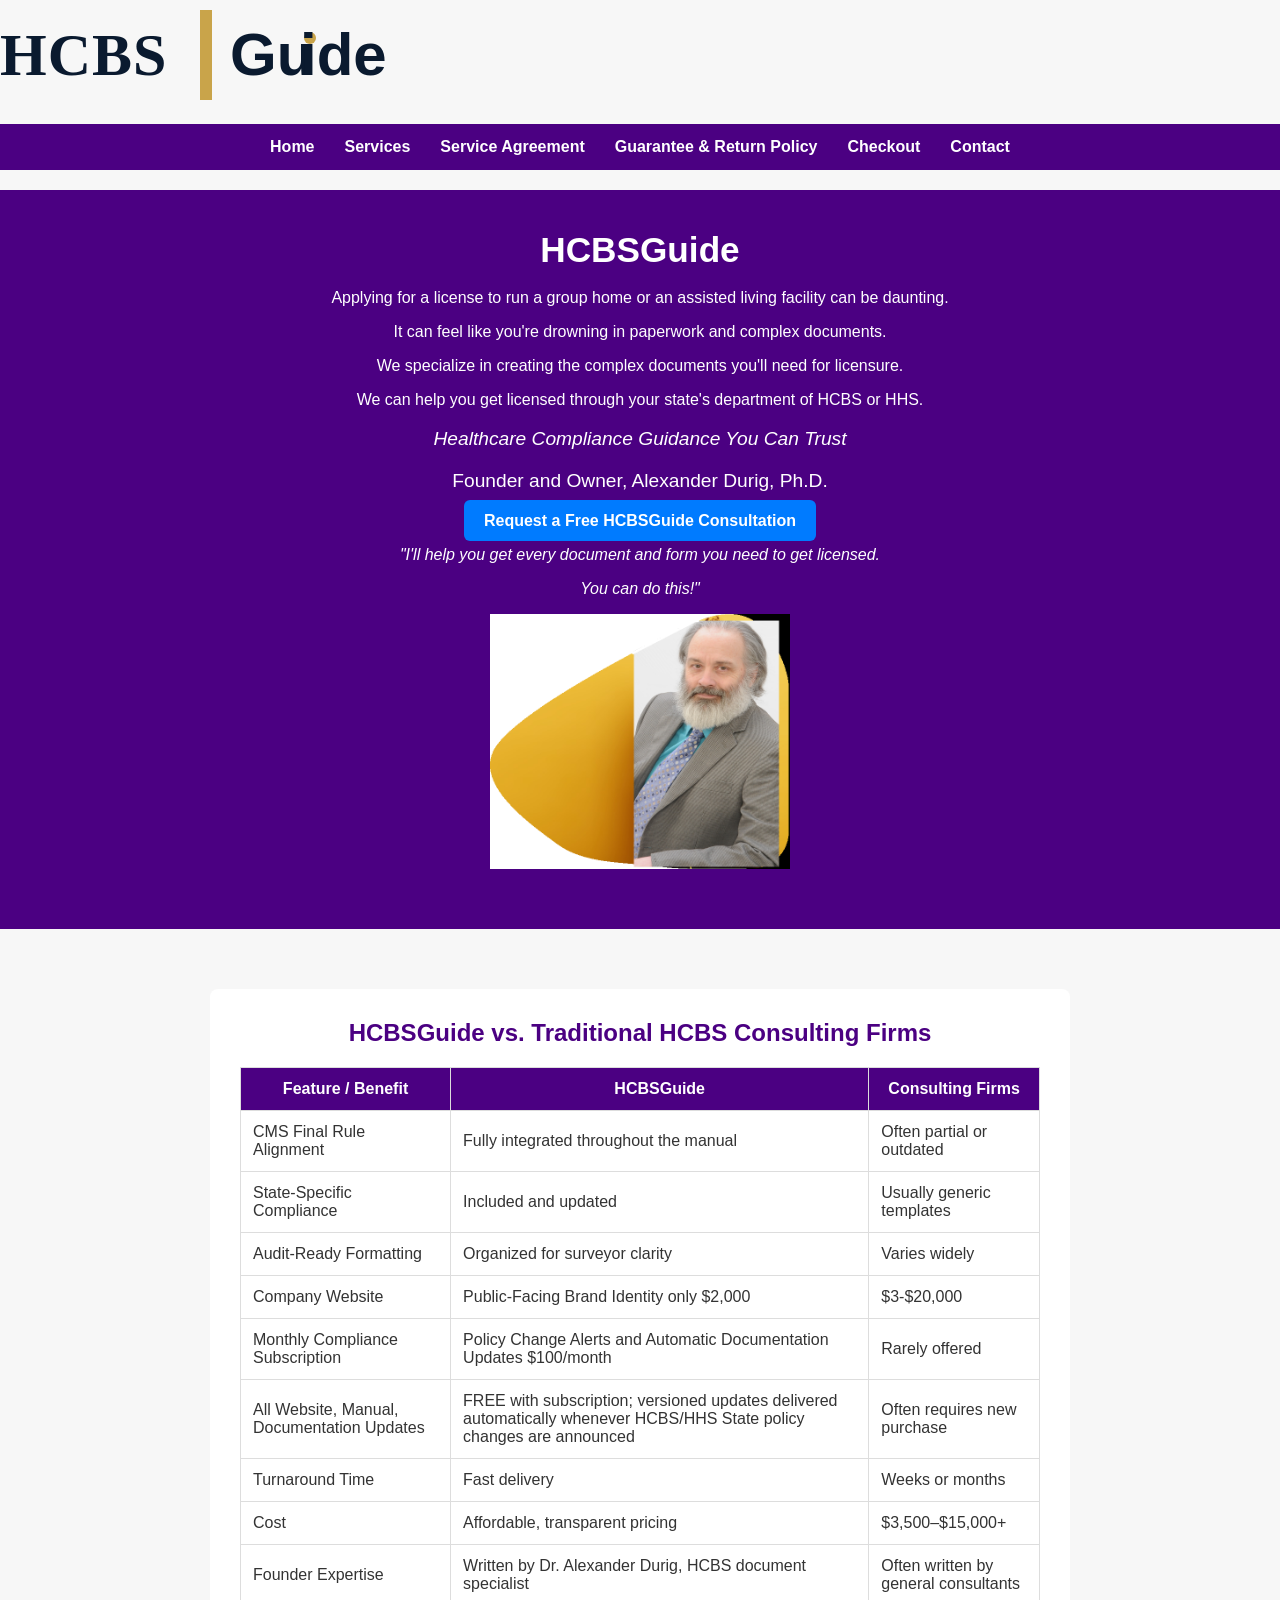
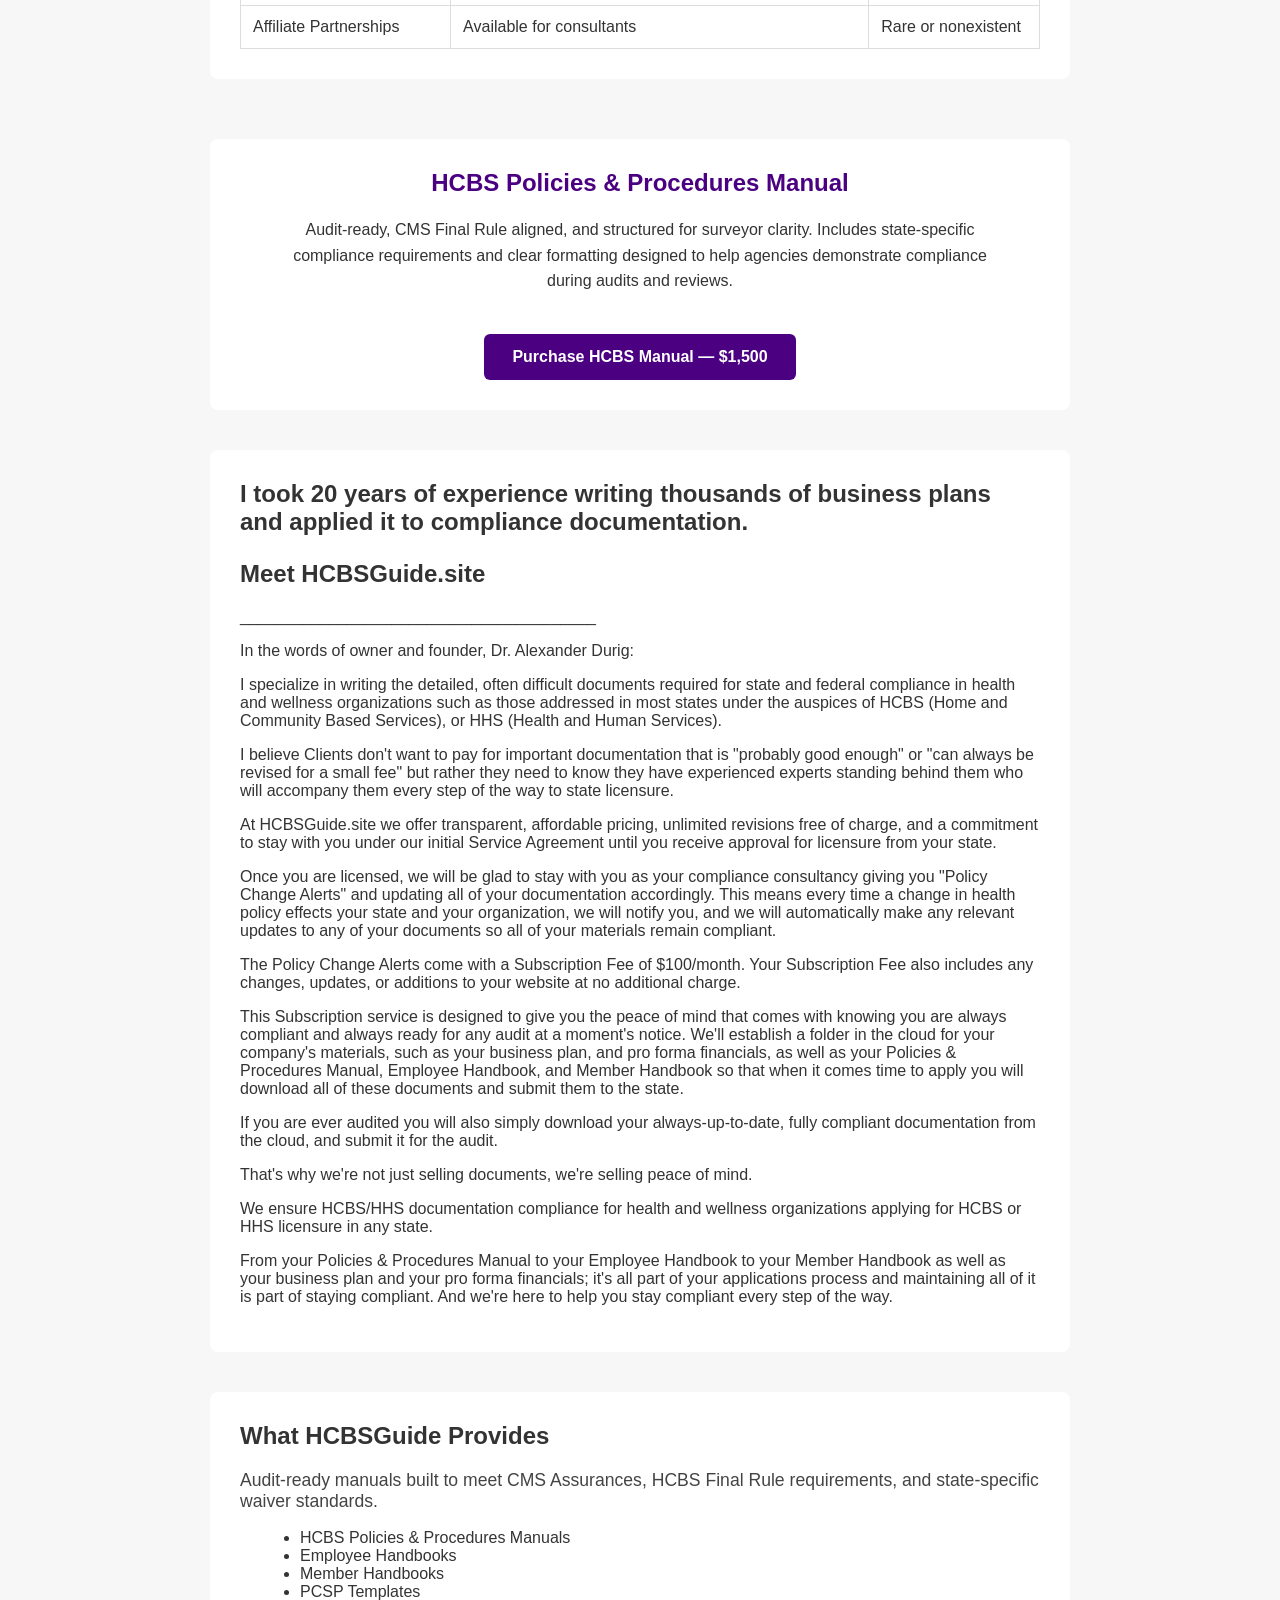
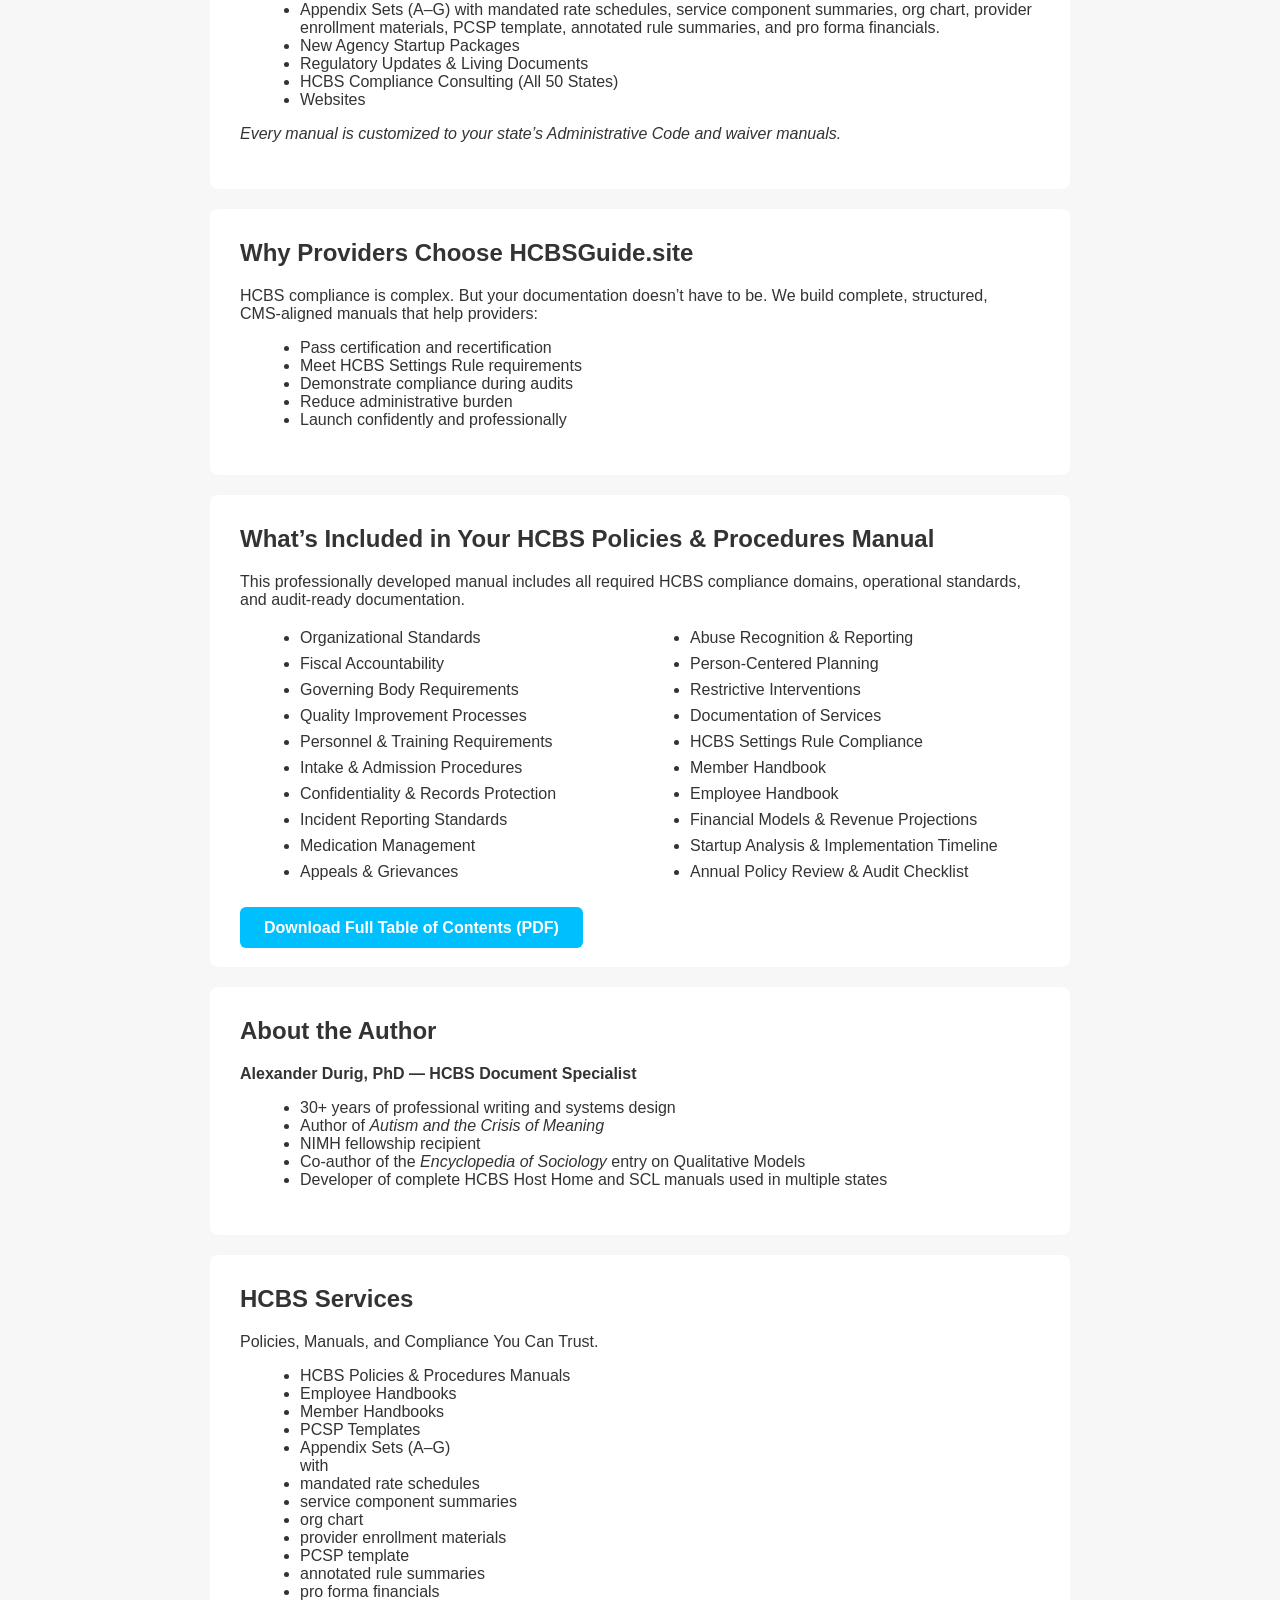
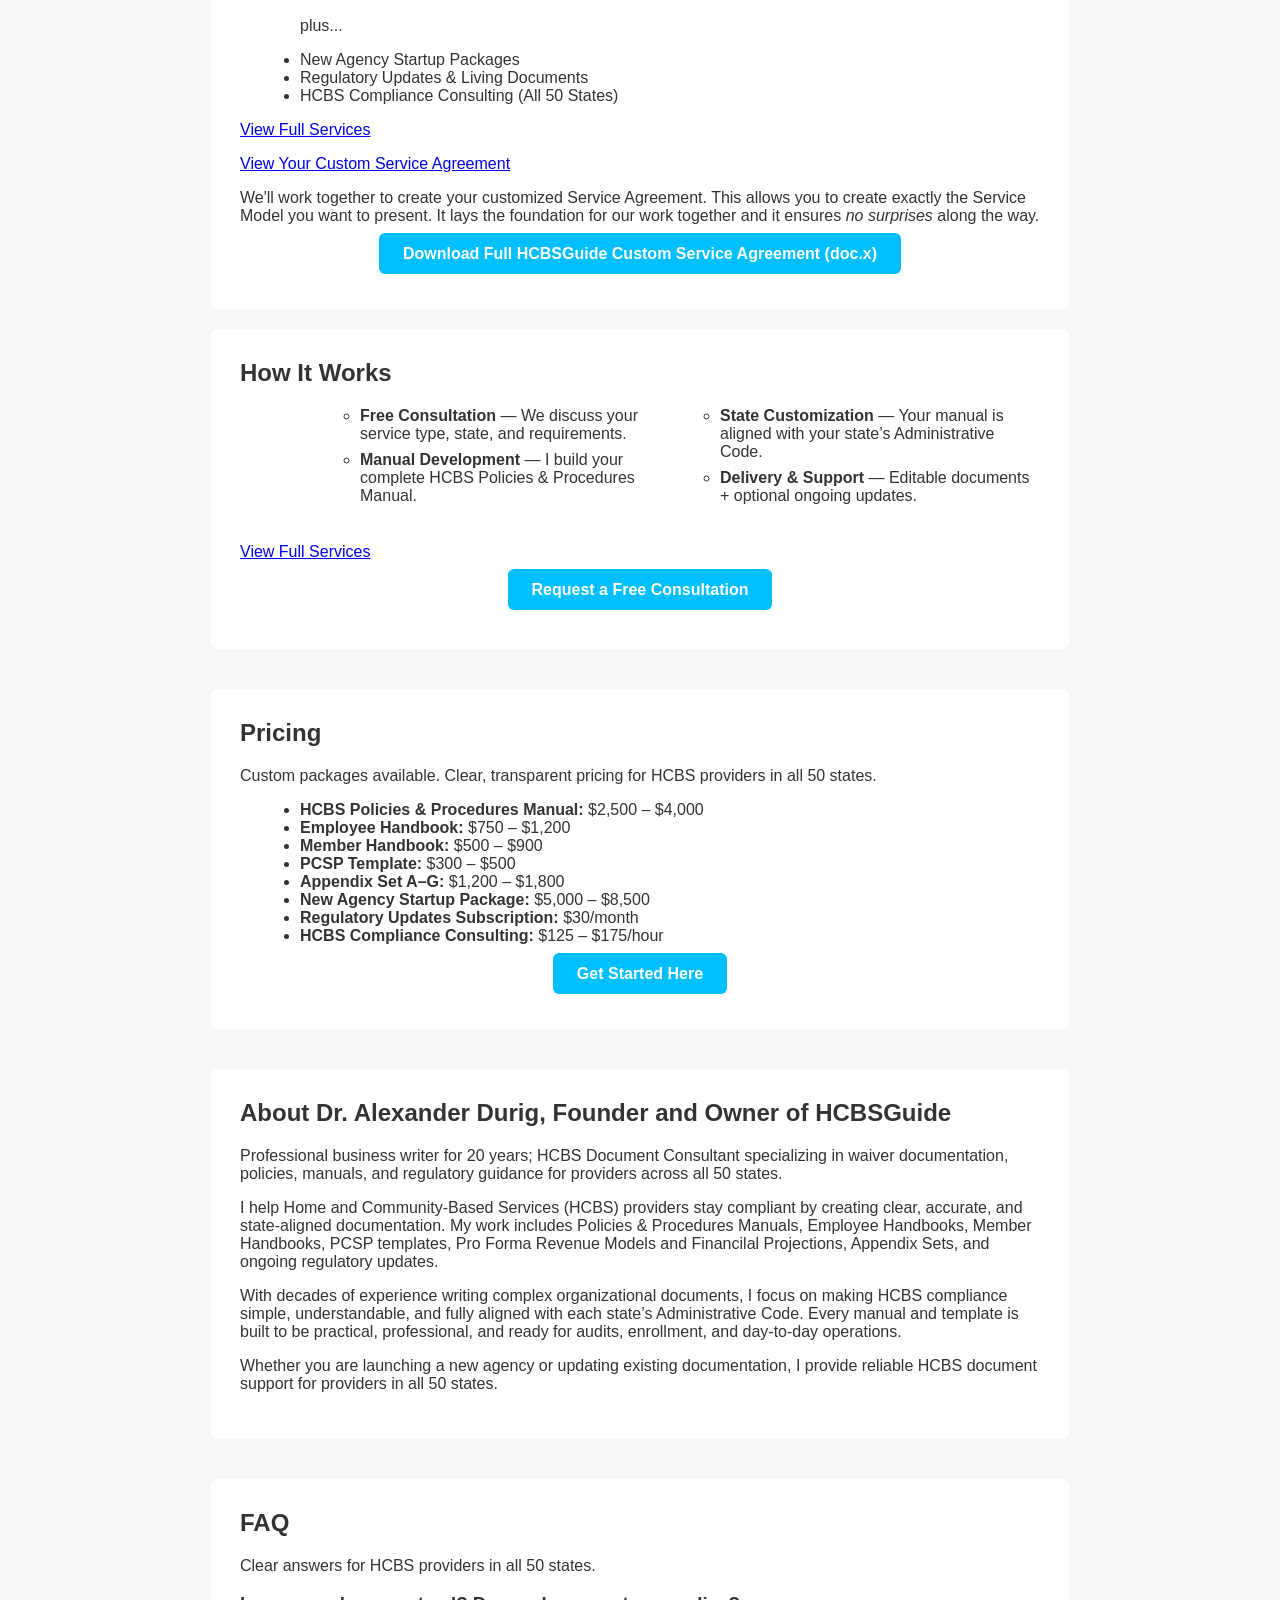
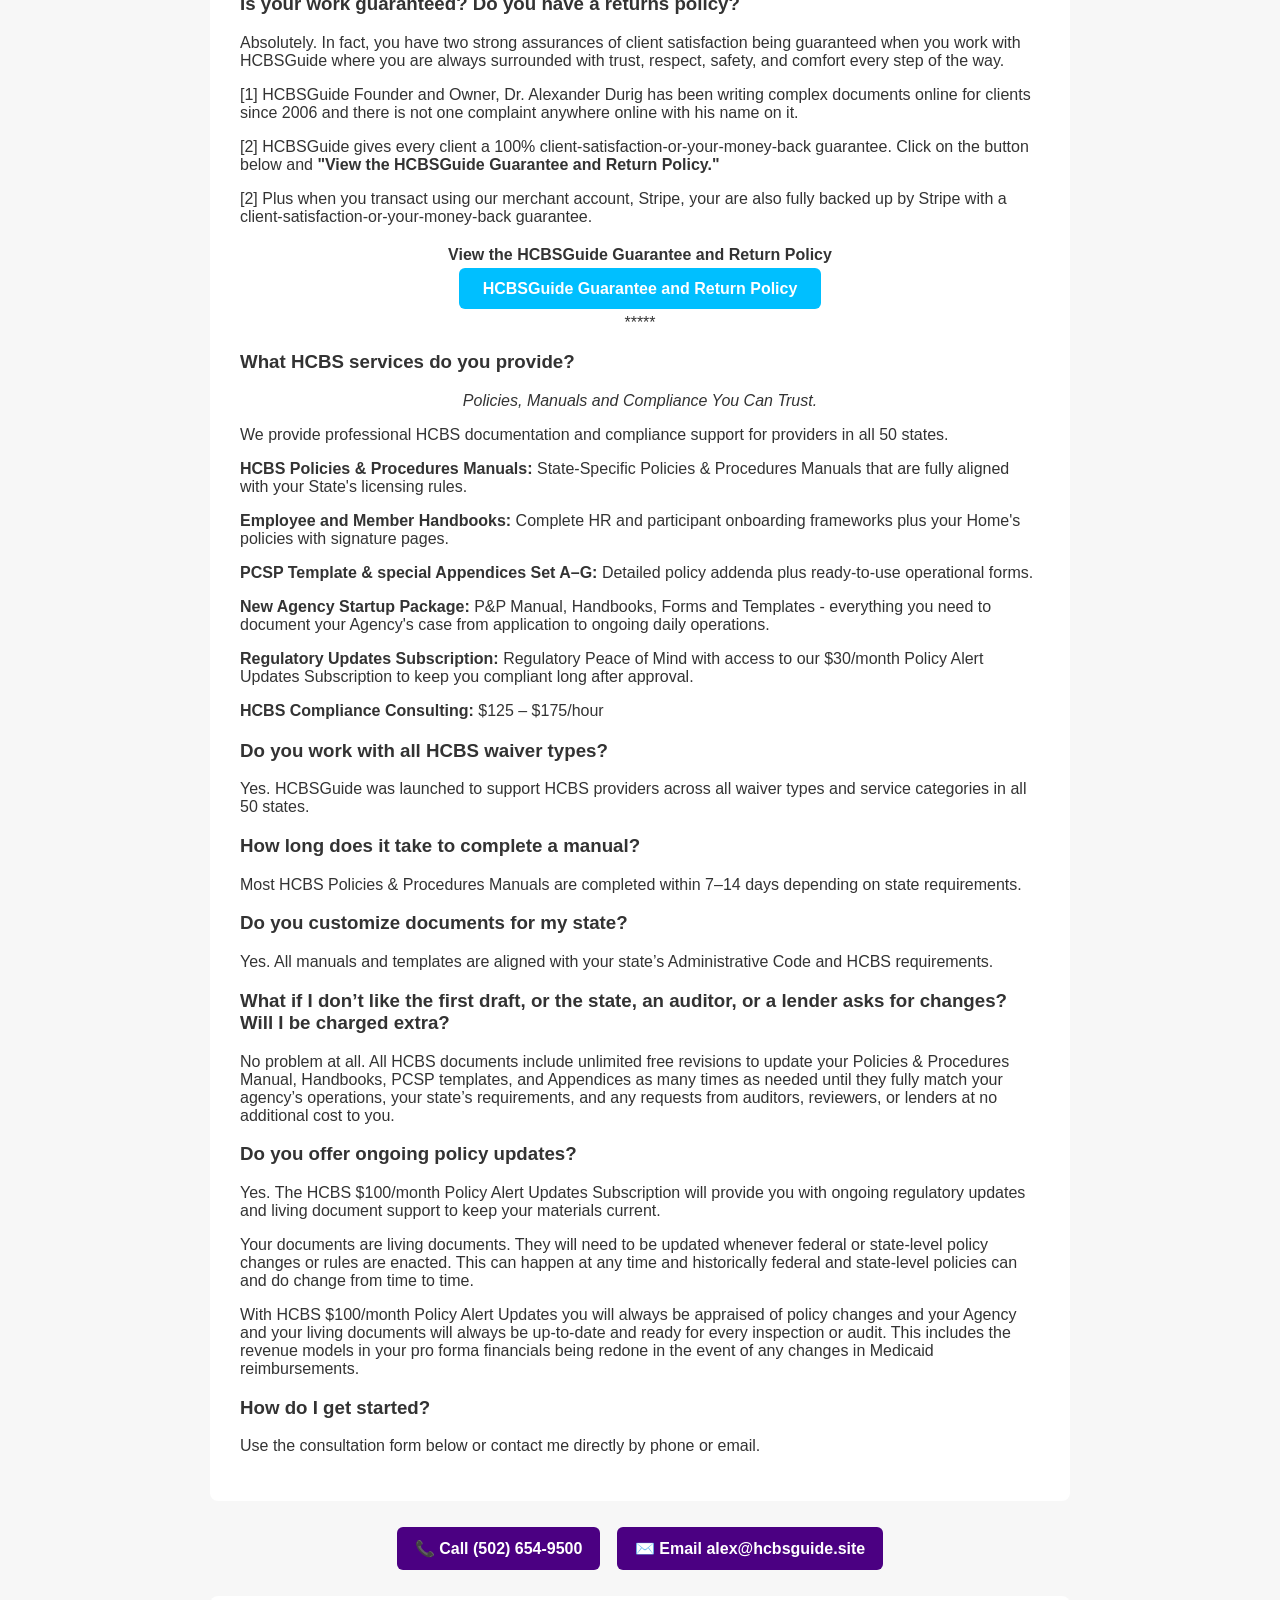
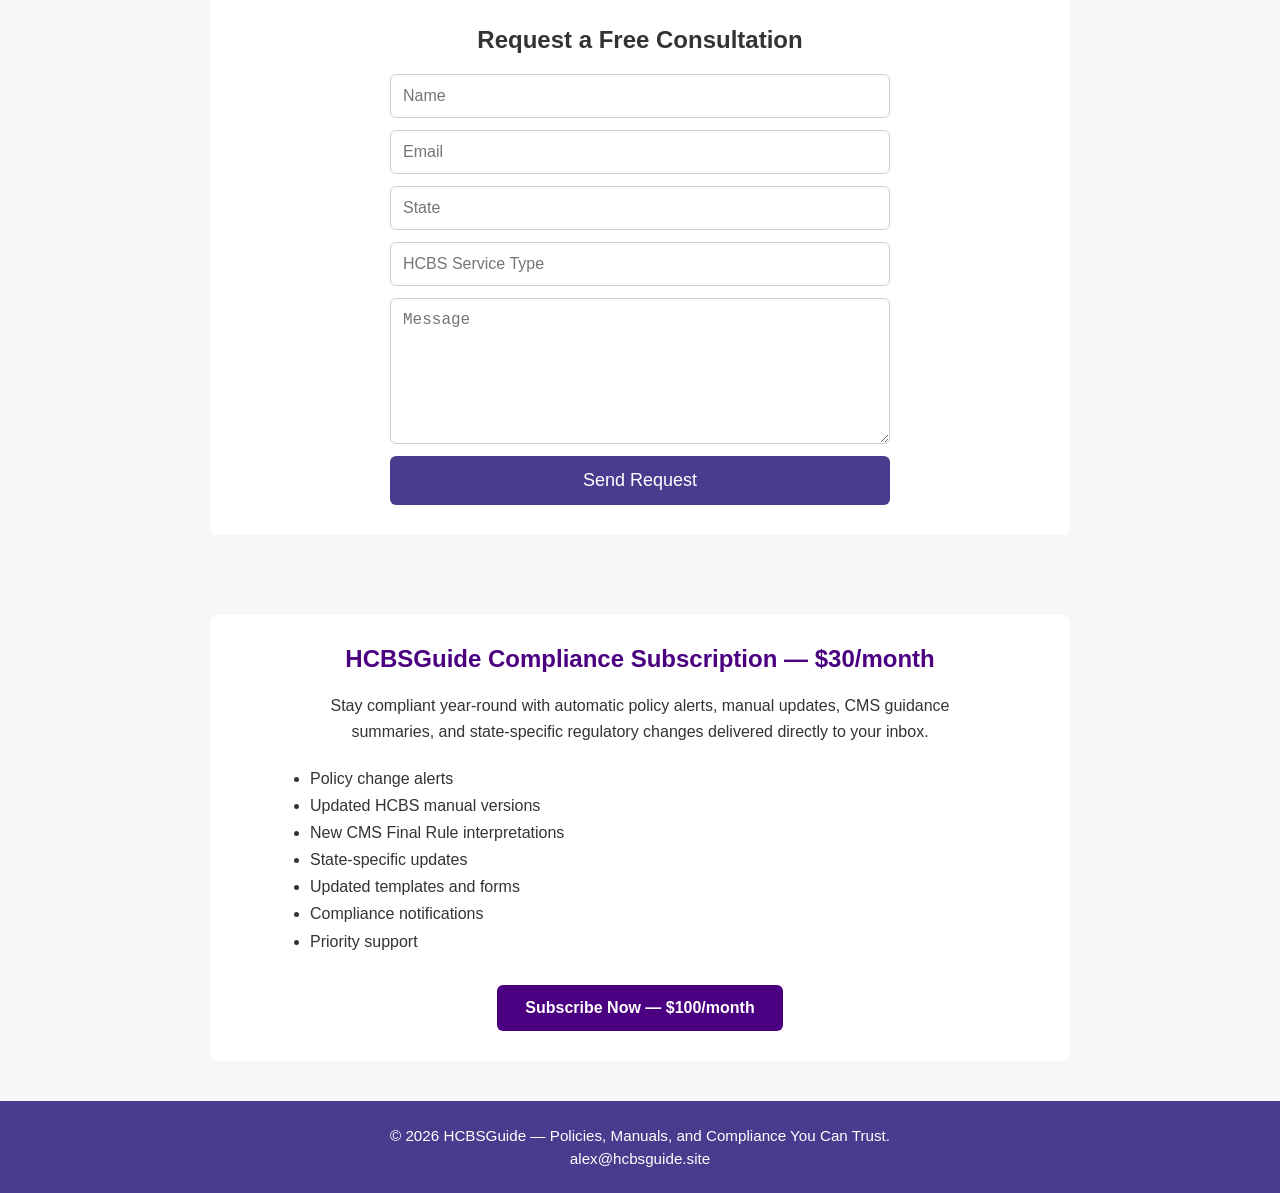
<file: index.html>
<!DOCTYPE html>
<html lang="en">
<head> 
    <meta charset="UTF-8">
    <meta name="viewport" content="width=device-width, initial-scale=1.0">
    <svg width="600" height="120" viewBox="0 0 600 120" xmlns="http://www.w3.org/2000/svg">
  <!-- Colors -->
  <defs>
    <style>
      .navy { fill: #0A1A2F; }
      .gold { fill: #C9A44A; }
      .serif { font-family: Georgia, serif; font-weight: 700; }
      .sans { font-family: 'Segoe UI', sans-serif; font-weight: 600; }
    </style>
  </defs>

  <!-- HCBS -->
  <text x="0" y="75" class="navy serif" font-size="60" letter-spacing="1">HCBS</text>

  <!-- Full-height thick gold divider -->
  <rect x="200" y="10" width="12" height="90" class="gold" />

  <!-- Guide -->
  <text x="230" y="75" class="navy sans" font-size="60">Gu</text>

  <!-- Gold dot above the i -->
  <circle cx="310" cy="38" r="6" class="gold" />

  <!-- The rest of "ide" -->
  <text x="300" y="75" class="navy sans" font-size="60">ide</text>
</svg>

    <title>HCBSGuide.site – HCBS Policies & Procedures Manuals</title>
    <link rel="stylesheet" href="styles.css">
    <script type="application/ld+json">
{
  "@context": "https://schema.org",
  "@type": "ProfessionalService",
  "name": "HCBSGuide",
  "url": "https://hcbsguide.site",
  "description": "HCBS Compliance Consultant specializing in waiver documentation, policies, manuals, and regulatory guidance for providers across all 50 states.",
  "telephone": "+15026549500",
  "email": "alex@hcbsguide.site",
  "address": {
    "@type": "PostalAddress",
    "addressLocality": "Louisville",
    "addressRegion": "KY",
    "addressCountry": "US"
  },
  "areaServed": "US",
  "serviceType": [
    "HCBS/HHS Policies & Procedures Manuals",
    "Employee Handbooks",
    "Member Handbooks",
    "PCSP Templates",
    "Appendix Sets A–G",
    "New Agency Startup Packages",
    "Regulatory Updates & Living Documents",
    "HCBS/HHS Compliance Consulting"
  ],
  "priceRange": "$$",
  "offers": [
    {
      "@type": "Offer",
      "name": "HCBS Policies & Procedures Manual",
      "priceSpecification": {
        "@type": "PriceSpecification",
        "priceCurrency": "USD",
        "minPrice": 2500,
        "maxPrice": 4000
      }
    },
    {
      "@type": "Offer",
      "name": "Employee Handbook",
      "priceSpecification": {
        "@type": "PriceSpecification",
        "priceCurrency": "USD",
        "minPrice": 750,
        "maxPrice": 1200
      }
    },
    {
      "@type": "Offer",
      "name": "Member Handbook",
      "priceSpecification": {
        "@type": "PriceSpecification",
        "priceCurrency": "USD",
        "minPrice": 500,
        "maxPrice": 900
      }
    },
    {
      "@type": "Offer",
      "name": "PCSP Template",
      "priceSpecification": {
        "@type": "PriceSpecification",
        "priceCurrency": "USD",
        "minPrice": 300,
        "maxPrice": 500
      }
    },
    {
      "@type": "Offer",
      "name": "Appendix Set A–G",
      "priceSpecification": {
        "@type": "PriceSpecification",
        "priceCurrency": "USD",
        "minPrice": 1200,
        "maxPrice": 1800
      }
    },
    {
      "@type": "Offer",
      "name": "New Agency Startup Package",
      "priceSpecification": {
        "@type": "PriceSpecification",
        "priceCurrency": "USD",
        "minPrice": 5000,
        "maxPrice": 8500
      }
    },
    {
      "@type": "Offer",
      "name": "Regulatory Updates Subscription",
      "priceSpecification": {
        "@type": "PriceSpecification",
        "priceCurrency": "USD",
        "price": 30,
        "unitText": "MONTH"
      }
    },
    {
      "@type": "Offer",
      "name": "HCBS Compliance Consulting",
      "priceSpecification": {
        "@type": "PriceSpecification",
        "priceCurrency": "USD",
        "minPrice": 125,
        "maxPrice": 175,
        "unitText": "HOUR"
      }
    }
  ]
}
</script>
 

</head>
 

<body>
<!-- Navigation Bar -->
<nav style="background-color:#4B0082; padding: 14px 20px; display:flex; justify-content:center; gap:30px; font-weight:600;">
    <a href="/" style="color:white; text-decoration:none;">Home</a>
    <a href="/services" style="color:white; text-decoration:none;">Services</a>
    <a href="/services/service-agreement.html" style="color:white; text-decoration:none;">Service Agreement</a>
    <a href="/return-policy.html" style="color:white; text-decoration:none;">Guarantee & Return Policy</a>
    <a href="/checkout.html" style="color:white; text-decoration:none;">Checkout</a>
    <a href="#consultation-form" style="color:white; text-decoration:none;">Contact</a>
</nav>
<div style="height:20px;"></div>

<section style="background-color: #4B0082; color: white; padding: 40px 20px; text-align: center;">
    <h1 style="margin: 0; font-size: 2.2em;">HCBSGuide</h1>
    <p style="margin-top: 12px; font-size: 1.2em;">
        <p>Applying for a license to run a group home or an assisted living facility can be daunting.</p>
        <p>It can feel like you're drowning in paperwork and complex documents.</p>
    <p> We specialize in creating the complex documents you'll need for licensure.
        <p>We can help you get licensed through your state's department of HCBS or HHS.</p>
    <p style="margin-top: 12px; font-size: 1.2em;">   
    
    <p style="margin-top: 12px; font-size: 1.2em;">
        <i>Healthcare Compliance Guidance You Can Trust</i>
    <p style="margin-top: 12px; font-size: 1.2em;">
        Founder and Owner, Alexander Durig, Ph.D.
    </p></center>

    <p style="margin-top: 20px;">
       <center> <a href="#consultation-form" class="cta-button" style="background-color: #007BFF; padding: 12px 20px; color: white; border-radius: 6px; text-decoration: none; font-weight: 600;">
            Request a Free HCBSGuide Consultation
        </a></p>
    <p>    
    <p><em>"I'll help you get every document and form you need to get licensed.</p>
    <p>You can do this!"</em></p>
     <div class="image-row">
    <img src="/Alex Durig.png" alt="Alexander Durig, Founder HCBSGuide.site" style="max-width:300px; height:auto;"/>
</div>
    </center></p>
</section>
   

<section class="section" style="margin-top: 60px;">
    <h2 style="color:#4B0082; text-align:center;">HCBSGuide vs. Traditional HCBS Consulting Firms</h2>

    <div style="overflow-x:auto; margin-top: 20px;">
        <table style="width:100%; border-collapse: collapse; font-size: 1em;">
            <thead>
                <tr style="background-color:#4B0082; color:white;">
                    <th style="padding:12px; border:1px solid #ddd;">Feature / Benefit</th>
                    <th style="padding:12px; border:1px solid #ddd;">HCBSGuide</th>
                    <th style="padding:12px; border:1px solid #ddd;">Consulting Firms</th>
                </tr>
            </thead>
            <tbody>
                <tr>
                    <td style="padding:12px; border:1px solid #ddd;">CMS Final Rule Alignment</td>
                    <td style="padding:12px; border:1px solid #ddd;">Fully integrated throughout the manual</td>
                    <td style="padding:12px; border:1px solid #ddd;">Often partial or outdated</td>
                </tr>
                <tr>
                    <td style="padding:12px; border:1px solid #ddd;">State‑Specific Compliance</td>
                    <td style="padding:12px; border:1px solid #ddd;">Included and updated</td>
                    <td style="padding:12px; border:1px solid #ddd;">Usually generic templates</td>
                </tr>
                <tr>
                    <td style="padding:12px; border:1px solid #ddd;">Audit‑Ready Formatting</td>
                    <td style="padding:12px; border:1px solid #ddd;">Organized for surveyor clarity</td>
                    <td style="padding:12px; border:1px solid #ddd;">Varies widely</td>
                </tr>
                <tr>
                    <td style="padding:12px; border:1px solid #ddd;">Company Website</td>
                    <td style="padding:12px; border:1px solid #ddd;">Public-Facing Brand Identity only $2,000</td>
                    <td style="padding:12px; border:1px solid #ddd;">$3-$20,000</td>
                </tr>
                <tr>
                    <td style="padding:12px; border:1px solid #ddd;">Monthly Compliance Subscription</td>
                    <td style="padding:12px; border:1px solid #ddd;">Policy Change Alerts and Automatic Documentation Updates $100/month</td>
                    <td style="padding:12px; border:1px solid #ddd;">Rarely offered</td>
                </tr>
                <tr>
                    <td style="padding:12px; border:1px solid #ddd;">All Website, Manual, Documentation Updates</td>
                    <td style="padding:12px; border:1px solid #ddd;">FREE with subscription; versioned updates delivered automatically whenever HCBS/HHS State policy changes are announced</td>
                    <td style="padding:12px; border:1px solid #ddd;">Often requires new purchase</td>
                </tr>
                <tr>
                    <td style="padding:12px; border:1px solid #ddd;">Turnaround Time</td>
                    <td style="padding:12px; border:1px solid #ddd;">Fast delivery</td>
                    <td style="padding:12px; border:1px solid #ddd;">Weeks or months</td>
                </tr>
                <tr>
                    <td style="padding:12px; border:1px solid #ddd;">Cost</td>
                    <td style="padding:12px; border:1px solid #ddd;">Affordable, transparent pricing</td>
                    <td style="padding:12px; border:1px solid #ddd;">$3,500–$15,000+</td>
                </tr>
                
                <tr>
                    <td style="padding:12px; border:1px solid #ddd;">Founder Expertise</td>
                    <td style="padding:12px; border:1px solid #ddd;">Written by Dr. Alexander Durig, HCBS document specialist</td>
                    <td style="padding:12px; border:1px solid #ddd;">Often written by general consultants</td>
                </tr>
                <tr>
                    <td style="padding:12px; border:1px solid #ddd;">Affiliate Partnerships</td>
                    <td style="padding:12px; border:1px solid #ddd;">Available for consultants</td>
                    <td style="padding:12px; border:1px solid #ddd;">Rare or nonexistent</td>
                </tr>
            </tbody>
        </table>
    </div>
</section>
<section class="section" style="margin-top: 60px; text-align:center;">
    <h2 style="color:#4B0082;">HCBS Policies & Procedures Manual</h2>
    <p style="max-width:700px; margin:20px auto; line-height:1.6;">
        Audit‑ready, CMS Final Rule aligned, and structured for surveyor clarity. 
        Includes state‑specific compliance requirements and clear formatting designed 
        to help agencies demonstrate compliance during audits and reviews. 
    </p>

    <a href="https://hcbsguide.site/src/pages/checkout" class="btn" 
       style="display:inline-block; background-color:#4B0082; color:white; padding:14px 28px; border-radius:6px; text-decoration:none; font-weight:bold; margin-top:20px;">
       Purchase HCBS Manual — $1,500
    </a>
</section>

 <section class="section" id="services-overview" style="margin-top: 40px;">
    <h2>I took 20 years of experience writing thousands of business plans and applied it to compliance documentation.</p> 
        Meet HCBSGuide.site</h2></p>
________________________________________
<p> In the words of owner and founder, Dr. Alexander Durig:
     <p>I specialize in writing the detailed, often difficult documents required for state and federal compliance in health and wellness organizations such as those addressed in most states under the auspices of HCBS (Home and Community Based Services), or HHS (Health and Human Services).</p>
<p>I believe Clients don't want to pay for important documentation that is "probably good enough" or "can always be revised for a small fee" but rather they need to know they have experienced experts standing behind them who will accompany them every step of the way to state licensure. </p>
<p>At HCBSGuide.site we offer transparent, affordable pricing, unlimited revisions free of charge, and a commitment to stay with you under our initial Service Agreement until you receive approval for licensure from your state.</p>
<p>Once you are licensed, we will be glad to stay with you as your compliance consultancy giving you "Policy Change Alerts" and updating all of your documentation accordingly. This means every time a change in health policy effects your state and your organization, we will notify you, and we will automatically make any relevant updates to any of your documents so all of your materials remain compliant.</p> 
    <p> The Policy Change Alerts come with a Subscription Fee of $100/month. Your Subscription Fee also includes any changes, updates, or additions to your website at no additional charge.</p>
     <p> This Subscription service is designed to give you the peace of mind that comes with knowing you are always compliant and always ready for any audit at a moment's notice. We'll establish a folder in the cloud for your company's materials, such as your business plan, and pro forma financials, as well as your Policies & Procedures Manual, Employee Handbook, and Member Handbook so that when it comes time to apply you will download all of these documents and submit them to the state.</p> 
     <p>If you are ever audited you will also simply download your always-up-to-date, fully compliant documentation from the cloud, and submit it for the audit. </p>
     <p> That's why we're not just selling documents, we're selling peace of mind.</p>
     <p>We ensure HCBS/HHS documentation compliance for health and wellness organizations applying for HCBS or HHS licensure in any state.</p> 
<p>From your Policies & Procedures Manual to your Employee Handbook to your Member Handbook as well as your business plan and your pro forma financials; it's all part of your applications process and maintaining all of it is part of staying compliant. And we're here to help you stay compliant every step of the way.</p>


</section>
    
 <section class="section" id="services-overview" style="margin-top: 40px;">
    <h2>What HCBSGuide Provides</h2>

    <p style="margin-top: 12px; font-size: 1.1em; color: #444;">
        Audit‑ready manuals built to meet CMS Assurances, HCBS Final Rule requirements, and state‑specific waiver standards.
    </p>

    <ul style="margin-top: 16px;">
        <li>HCBS Policies & Procedures Manuals</li>
        <li>Employee Handbooks</li>
        <li>Member Handbooks</li>
        <li>PCSP Templates</li>
        <li>Appendix Sets (A–G) with mandated rate schedules, service component summaries, org chart, provider enrollment materials, PCSP template, annotated rule summaries, and pro forma financials.
</li>
        <li>New Agency Startup Packages</li>
        <li>Regulatory Updates & Living Documents</li>
        <li>HCBS Compliance Consulting (All 50 States)</li>
        <li>Websites</li>
    </ul>
       <p class="note">Every manual is customized to your state’s Administrative Code and waiver manuals.</p>
</section>


  

    <section class="section">
        <h2>Why Providers Choose HCBSGuide.site</h2>
        <p>HCBS compliance is complex. But your documentation doesn’t have to be. We build complete, structured, CMS‑aligned manuals that help providers:</p>
        <ul>
            <li>Pass certification and recertification</li>
            <li>Meet HCBS Settings Rule requirements</li>
            <li>Demonstrate compliance during audits</li>
            <li>Reduce administrative burden</li>
            <li>Launch confidently and professionally</li>
        </ul>
    </section>

<section class="section">
    <h2>What’s Included in Your HCBS Policies & Procedures Manual</h2>
    <p>This professionally developed manual includes all required HCBS compliance domains, operational standards, and audit-ready documentation.</p>

    <ul class="toc-preview">
        <li>Organizational Standards</li>
        <li>Fiscal Accountability</li>
        <li>Governing Body Requirements</li>
        <li>Quality Improvement Processes</li>
        <li>Personnel & Training Requirements</li>
        <li>Intake & Admission Procedures</li>
        <li>Confidentiality & Records Protection</li>
        <li>Incident Reporting Standards</li>
        <li>Medication Management</li>
        <li>Appeals & Grievances</li>
        <li>Abuse Recognition & Reporting</li>
        <li>Person-Centered Planning</li>
        <li>Restrictive Interventions</li>
        <li>Documentation of Services</li>
        <li>HCBS Settings Rule Compliance</li>
        <li>Member Handbook</li>
        <li>Employee Handbook</li>
        <li>Financial Models & Revenue Projections</li>
        <li>Startup Analysis & Implementation Timeline</li>
        <li>Annual Policy Review & Audit Checklist</li>
    </ul>

    <a href="/downloads/HCBSGuide-Table-of-Contents.pdf" class="cta-button">
        Download Full Table of Contents (PDF)
    </a>
</section>
       <section class="section">
    <h2>About the Author</h2>
    <p><strong>Alexander Durig, PhD — HCBS Document Specialist</strong></p>
    <ul>
        <li>30+ years of professional writing and systems design</li>
        <li>Author of <em>Autism and the Crisis of Meaning</em></li>
        <li>NIMH fellowship recipient</li>
        <li>Co‑author of the <em>Encyclopedia of Sociology</em> entry on Qualitative Models</li>
        <li>Developer of complete HCBS Host Home and SCL manuals used in multiple states</li>
    </ul>
</section>
<section class="section" id="services">
    <h2>HCBS Services</h2>
    <p class="tagline"><it></it>Policies, Manuals, and Compliance You Can Trust.</it></p>
    <ul style="margin-top: 16px;">
        <li>HCBS Policies & Procedures Manuals</li>
        <li>Employee Handbooks</li>
        <li>Member Handbooks</li>
        <li>PCSP Templates</li>
        <li>Appendix Sets (A–G)</li> with
        <li>mandated rate schedules</li>
        <li>service component summaries
        <li>org chart
        <li>provider enrollment materials
        <li>PCSP template
        <li>annotated rule summaries
        <li>pro forma financials
<p>plus...</p>
        <li>New Agency Startup Packages</li>
        <li>Regulatory Updates & Living Documents</li>
        <li>HCBS Compliance Consulting (All 50 States)</li>
    </ul>

    <p style>
        <a href="/services">View Full Services</a>
    </p>
    <p>
        <a href="/services/service-agreement.html">View Your Custom Service Agreement</a>
    </p>
    <p> We'll work together to create your customized Service Agreement. This allows you to create exactly the Service Model you want to present. It lays the foundation for our work together and it ensures <i>no surprises</i> along the way.</p>
    <p>
    </p>
     <p style="margin-top: 20px; text-align: center;">
       <a href="/downloads/HCBSGuide-Service-Agreement.docx" class="cta-button">
        Download Full HCBSGuide Custom Service Agreement (doc.x) 
       </a>
</section>
<section class="section">
    <h2>How It Works</h2>
        <ol>
    <ul class="toc-preview">
            <li><strong>Free Consultation</strong> — We discuss your service type, state, and requirements.</li>
            <li><strong>Manual Development</strong> — I build your complete HCBS Policies & Procedures Manual.</li>
            <li><strong>State Customization</strong> — Your manual is aligned with your state’s Administrative Code.</li>
            <li><strong>Delivery & Support</strong> — Editable documents + optional ongoing updates.</li>
        </ol></ul>
        <p><a href="/services">View Full Services</a></p>
       <p style="margin-top: 20px; text-align: center;">
    <a href="#consultation-form" class="cta-button">Request a Free Consultation</a>
</p>
  <div class="cta-boxes" style="margin-top: 20px; display: flex; gap: 12px; flex-wrap: wrap;">
    </section>

<section class="section" id="pricing" style="margin-top: 40px;">
    <h2>Pricing</h2>
    <p class="tagline">Custom packages available. Clear, transparent pricing for HCBS providers in all 50 states.</p>

    <ul style="margin-top: 16px;">
        <li><strong>HCBS Policies & Procedures Manual:</strong> $2,500 – $4,000</li>
        <li><strong>Employee Handbook:</strong> $750 – $1,200</li>
        <li><strong>Member Handbook:</strong> $500 – $900</li>
        <li><strong>PCSP Template:</strong> $300 – $500</li>
        <li><strong>Appendix Set A–G:</strong> $1,200 – $1,800</li>
        <li><strong>New Agency Startup Package:</strong> $5,000 – $8,500</li>
        <li><strong>Regulatory Updates Subscription:</strong> $30/month</li>
        <li><strong>HCBS Compliance Consulting:</strong> $125 – $175/hour</li>
    </ul>

  <p style="margin-top: 20px; text-align: center;">
    <a href="#consultation-form" class="cta-button">Get Started Here</a>
</p>
</section>


<section class="section" id="about" style="margin-top: 40px;">
    <h2>About Dr. Alexander Durig, Founder and Owner of HCBSGuide</h2>
    <p class="tagline">Professional business writer for 20 years; HCBS Document Consultant specializing in waiver documentation, policies, manuals, and regulatory guidance for providers across all 50 states.</p>

    <p style="margin-top: 16px;">
        I help Home and Community-Based Services (HCBS) providers stay compliant by creating clear, accurate, and state‑aligned documentation. My work includes Policies & Procedures Manuals, Employee Handbooks, Member Handbooks, PCSP templates, Pro Forma Revenue Models and Financilal Projections, Appendix Sets, and ongoing regulatory updates.
    </p>

    <p style="margin-top: 16px;">
        With decades of experience writing complex organizational documents, I focus on making HCBS compliance simple, understandable, and fully aligned with each state’s Administrative Code. Every manual and template is built to be practical, professional, and ready for audits, enrollment, and day‑to‑day operations.
    </p>

    <p style="margin-top: 16px;">
        Whether you are launching a new agency or updating existing documentation, I provide reliable HCBS document support for providers in all 50 states.
    </p>
</section>

<section class="section" id="faq" style="margin-top: 40px;">
    <h2>FAQ</h2>
    <p class="tagline">Clear answers for HCBS providers in all 50 states.</p>

    <h3> Is your work guaranteed? Do you have a returns policy?</h3>
    <p></p>Absolutely. In fact, you have two strong assurances of client satisfaction being guaranteed when you work with HCBSGuide where you are always surrounded with trust, respect, safety, and comfort every step of the way.</p>
        <p>[1] HCBSGuide Founder and Owner, Dr. Alexander Durig has been writing complex documents online for clients since 2006 and there is not one complaint anywhere online with his name on it.</p>
    <p>[2] HCBSGuide gives every client a 100% client-satisfaction-or-your-money-back guarantee. Click on the button below and <b>"View the HCBSGuide Guarantee and Return Policy."</b> </p>
        <p>[2] Plus when you transact using our merchant account, Stripe, your are also fully backed up by Stripe with a client-satisfaction-or-your-money-back guarantee.</p>
    

<center><p style="margin-top: 20px; text-align: center;">
     <p><b>View the HCBSGuide Guarantee and Return Policy</b></p>
    <a href="src/pages/return-policy.html" class="cta-button">HCBSGuide Guarantee and Return Policy</a></p></center>
           <p><center>*****</center>
           </p>
    <h3>What HCBS services do you provide?</h3>
    <p>
    </p>
     <center><p><i>Policies, Manuals and Compliance You Can Trust.</i></p></center>
<p class="tagline">We provide professional HCBS documentation and compliance support for providers in all 50 states.</p>
           
        <p><strong>HCBS Policies & Procedures Manuals:</strong> State-Specific Policies & Procedures Manuals that are fully aligned with your State's licensing rules.</p>
        <p><strong>Employee and Member Handbooks:</strong> Complete HR and participant onboarding frameworks plus your Home's policies with signature pages.</p>
        <p><strong>PCSP Template & special Appendices Set A–G:</strong> Detailed policy addenda plus ready-to-use operational forms.</p>
        <p><strong>New Agency Startup Package:</strong> P&P Manual, Handbooks, Forms and Templates - everything you need to document your Agency's case from application to ongoing daily operations.</p>
        <p><strong>Regulatory Updates Subscription:</strong> Regulatory Peace of Mind with access to our $30/month Policy Alert Updates Subscription to keep you compliant long after approval.</p>
        <p><strong>HCBS Compliance Consulting:</strong> $125 – $175/hour</p>

  <p style="margin-top: 20px; text-align: center;">

    <h3>Do you work with all HCBS waiver types?</h3>
    <p>Yes. HCBSGuide was launched to support HCBS providers across all waiver types and service categories in all 50 states.</p>

    <h3>How long does it take to complete a manual?</h3>
    <p>Most HCBS Policies & Procedures Manuals are completed within 7–14 days depending on state requirements.</p>

    <h3>Do you customize documents for my state?</h3>
    <p>Yes. All manuals and templates are aligned with your state’s Administrative Code and HCBS requirements.</p>

    <h3>What if I don’t like the first draft, or the state, an auditor, or a lender asks for changes? Will I be charged extra?</h3>
    <p>No problem at all. All HCBS documents include unlimited free revisions to update your Policies & Procedures Manual, Handbooks, PCSP templates, and Appendices as many times as needed 
    until they fully match your agency’s operations, your state’s requirements, and any requests from auditors, reviewers, or lenders at no additional cost to you.</p>

    <h3>Do you offer ongoing policy updates?</h3>
    <p>Yes. The HCBS $100/month Policy Alert Updates Subscription will provide you with ongoing regulatory updates and living document support to keep your materials current.</p>
<p>Your documents are living documents. They will need to be updated whenever federal or state-level policy changes or rules are enacted. This can happen at any time and historically federal and state-level policies can and do change from time to time.</p>
 <p>With HCBS $100/month Policy Alert Updates you will always be appraised of policy changes and your Agency and your living documents will always be up-to-date and ready for every inspection or audit. This includes the revenue models in your pro forma financials being redone in the event of any changes in Medicaid reimbursements.</p>
    <h3>How do I get started?</h3>
    <p>Use the consultation form below or contact me directly by phone or email.</p>
</section>

    </div>
</section>

   <div style="margin-top: 20px; text-align: center;">
    <div style="display: inline-block; padding: 12px 18px; background-color: #4B0082; color: white; border-radius: 6px; font-weight: 600; margin: 6px;">
        📞 Call (502) 654-9500
    </div>

    <div style="display: inline-block; padding: 12px 18px; background-color: #4B0082; color: white; border-radius: 6px; font-weight: 600; margin: 6px;">
        ✉️ Email alex@hcbsguide.site
    </div>

    </section>
    <section class="section" id="consultation-form">
        <h2>Request a Free Consultation</h2>
       <form action="https://formspree.io/f/xwvgjbvy" method="POST">
    <input type="hidden" name="_redirect" value="https://hcbsguide.site/thank-you.html">
    <input type="hidden" name="_subject" value="Your HCBSGuide Consultation Request">
    <input type="text" name="name" placeholder="Name" required>
    <input type="email" name="email" placeholder="Email" required>
    <input type="text" name="state" placeholder="State" required>
    <input type="text" name="service" placeholder="HCBS Service Type" required>
    <textarea name="message" placeholder="Message"></textarea>
    <button type="submit">Send Request</button>
</form>
    </section>
<section class="section" style="margin-top: 80px; text-align:center;">
    <h2 style="color:#4B0082;">HCBSGuide Compliance Subscription — $30/month</h2>
    <p style="max-width:700px; margin:20px auto; line-height:1.6;">
        Stay compliant year‑round with automatic policy alerts, manual updates, CMS guidance summaries, 
        and state‑specific regulatory changes delivered directly to your inbox.
    </p>

    <ul style="max-width:700px; margin:0 auto; text-align:left; line-height:1.7;">
        <li>Policy change alerts</li>
        <li>Updated HCBS manual versions</li>
        <li>New CMS Final Rule interpretations</li>
        <li>State‑specific updates</li>
        <li>Updated templates and forms</li>
        <li>Compliance notifications</li>
        <li>Priority support</li>
    </ul>

    <a href="https://hcbsguide.site/src/pages/checkout" class="btn" 
       style="display:inline-block; margin-top:30px; background-color:#4B0082; color:white; padding:14px 28px; border-radius:6px; text-decoration:none; font-weight:bold;">
       Subscribe Now — $100/month
    </a>
</section>

<footer class="footer">
    <p>© 2026 HCBSGuide — Policies, Manuals, and Compliance You Can Trust.</p>
    <p>alex@hcbsguide.site</a></p>
</footer>

</body>
</html>
</file>
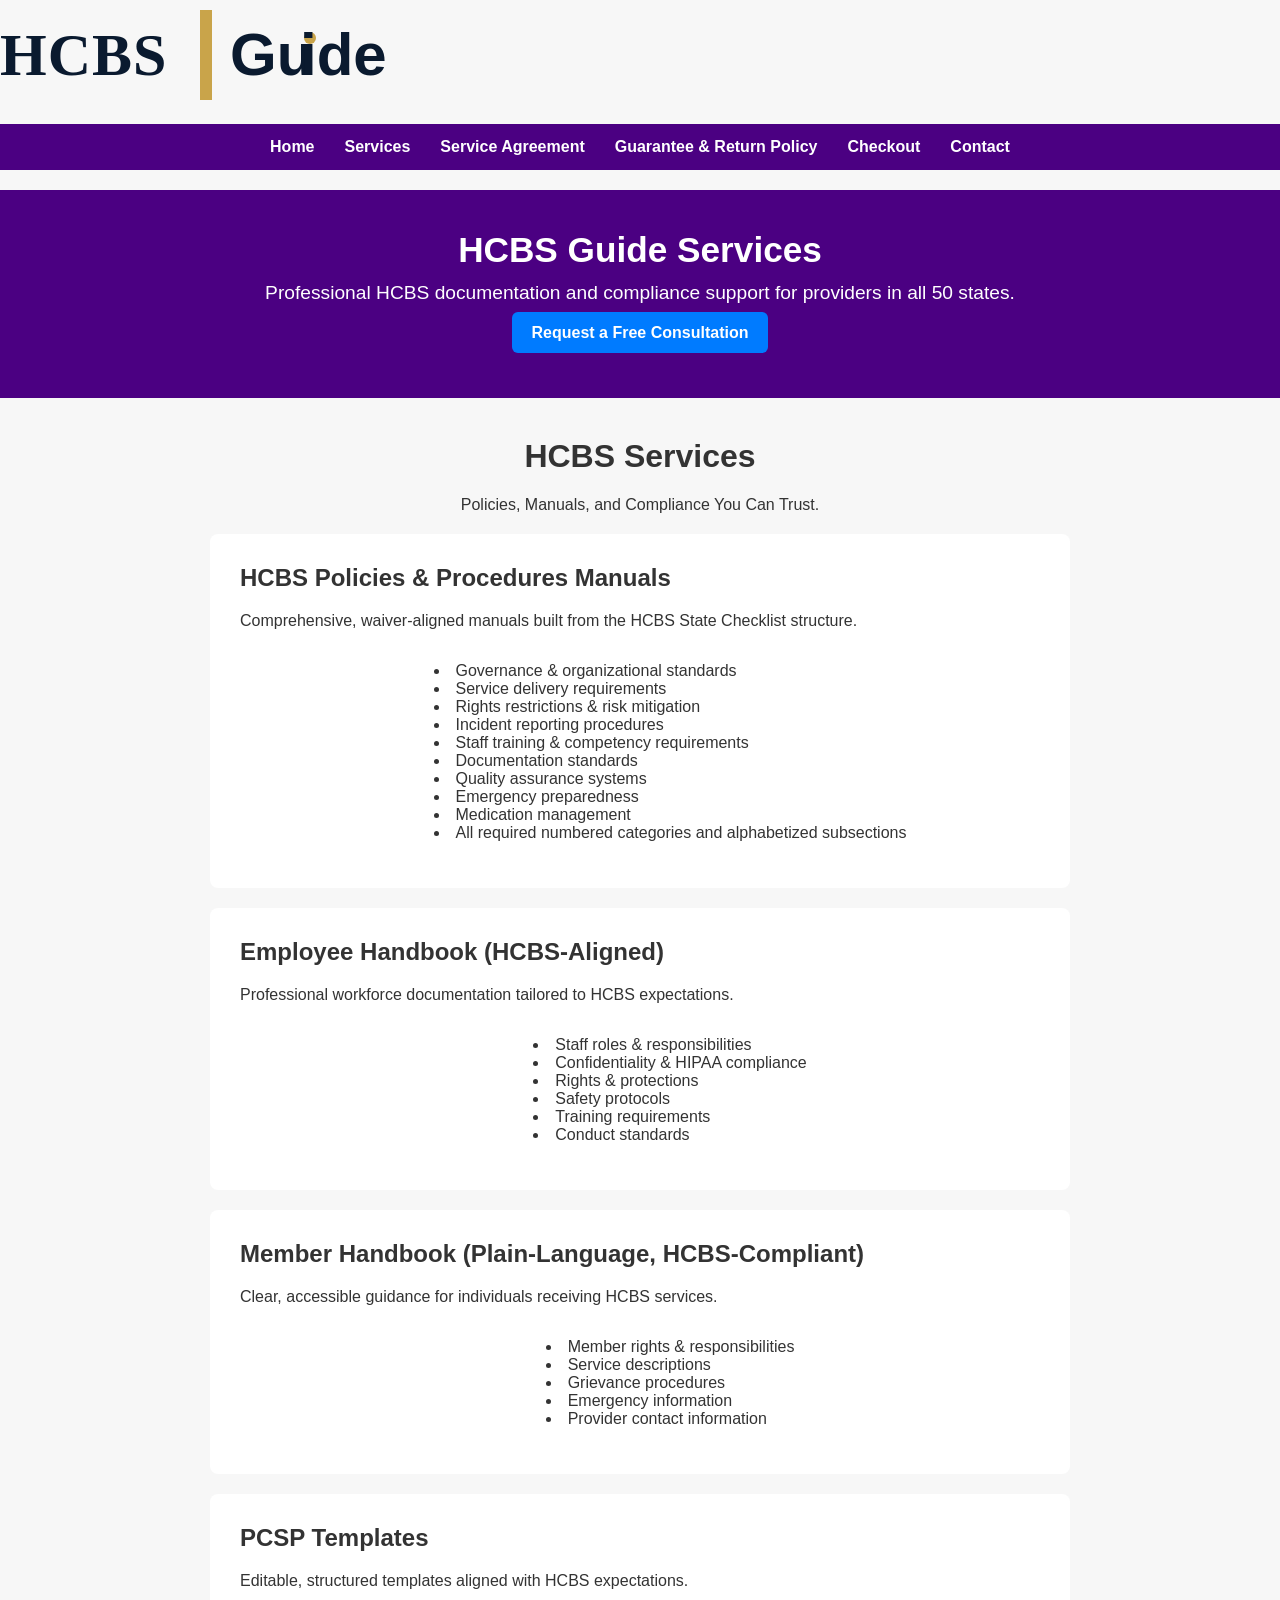
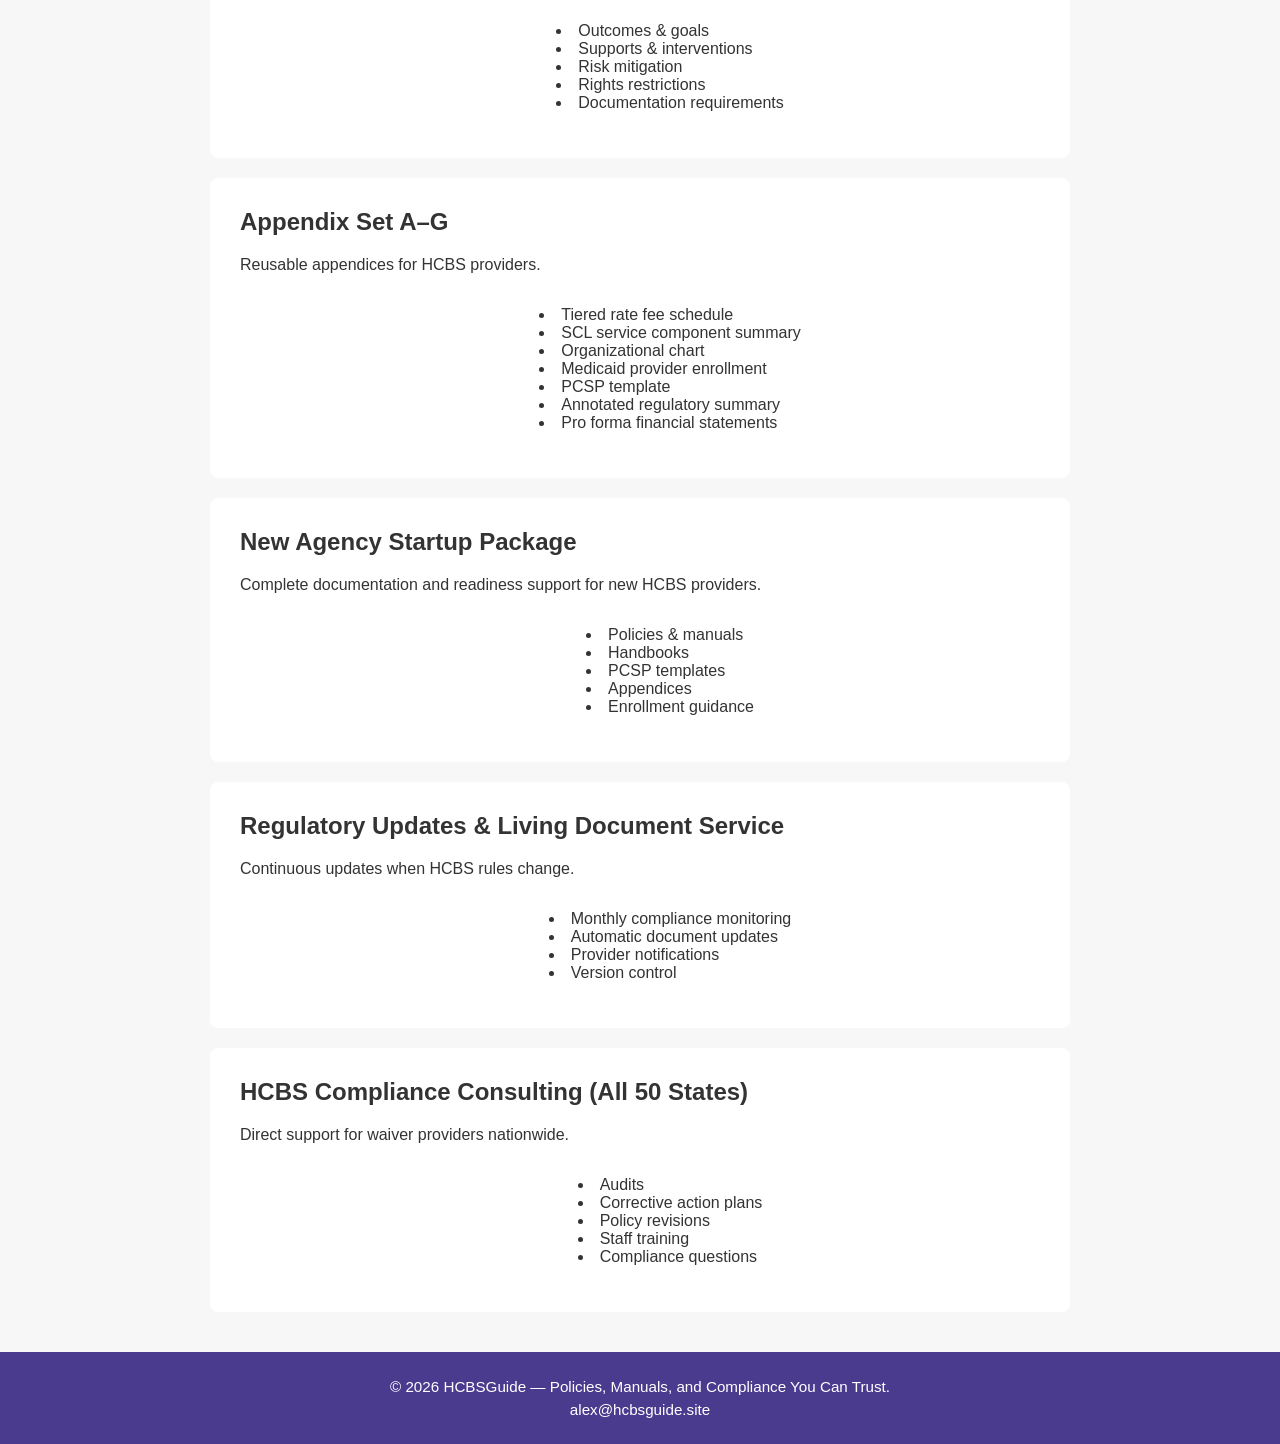
<file: services/index.html>
<!DOCTYPE html>
<html lang="en">
<head>
    <meta charset="UTF-8">
    <meta name="viewport" content="width=device-width, initial-scale=1.0">
   <svg width="600" height="120" viewBox="0 0 600 120" xmlns="http://www.w3.org/2000/svg">
  <!-- Colors -->
  <defs>
    <style>
      .navy { fill: #0A1A2F; }
      .gold { fill: #C9A44A; }
      .serif { font-family: Georgia, serif; font-weight: 700; }
      .sans { font-family: 'Segoe UI', sans-serif; font-weight: 600; }
    </style>
  </defs>

  <!-- HCBS -->
  <text x="0" y="75" class="navy serif" font-size="60" letter-spacing="1">HCBS</text>

  <!-- Full-height thick gold divider -->
  <rect x="200" y="10" width="12" height="90" class="gold" />

  <!-- Guide -->
  <text x="230" y="75" class="navy sans" font-size="60">Gu</text>

  <!-- Gold dot above the i -->
  <circle cx="310" cy="38" r="6" class="gold" />

  <!-- The rest of "ide" -->
  <text x="300" y="75" class="navy sans" font-size="60">ide</text>
</svg>
    <title>HCBS Services – HCBSGuide</title>
    <link rel="stylesheet" href="/styles.css">
</head>

<body>
<!-- Navigation Bar -->
<nav style="background-color:#4B0082; padding: 14px 20px; display:flex; justify-content:center; gap:30px; font-weight:600;">
    <a href="/" style="color:white; text-decoration:none;">Home</a>
    <a href="/services" style="color:white; text-decoration:none;">Services</a>
    <a href="/services/service-agreement.html" style="color:white; text-decoration:none;">Service Agreement</a>
    <a href="/return-policy.html" style="color:white; text-decoration:none;">Guarantee & Return Policy</a>
    <a href="/checkout.html" style="color:white; text-decoration:none;">Checkout</a>
    <a href="/#consultation-form" style="color:white; text-decoration:none;">Contact</a>
</nav>
<div style="height:20px;"></div>
<!-- Purple Hero Banner -->
<section style="background-color: #4B0082; color: white; padding: 40px 20px; text-align: center;">
    <h1 style="margin: 0; font-size: 2.2em;">HCBS Guide Services</h1>
    <p style="margin-top: 12px; font-size: 1.2em;">
        Professional HCBS documentation and compliance support for providers in all 50 states.
    </p>

    <p style="margin-top: 20px;">
        <a href="/#consultation-form" class="cta-button" style="background-color: #007BFF; padding: 12px 20px; color: white; border-radius: 6px; text-decoration: none; font-weight: 600;">
            Request a Free Consultation
        </a>
    </p>
</section>

<header class="header" style="text-align: center; margin-top: 40px;">
    <h1>HCBS Services</h1>
    <p class="tagline">Policies, Manuals, and Compliance You Can Trust.</p>
</header>

<main class="content">

<!-- SECTION TEMPLATE -->
<section class="section">
    <h2>HCBS Policies & Procedures Manuals</h2>
    <p>Comprehensive, waiver‑aligned manuals built from the HCBS State Checklist structure.</p>

    <div style="display: flex; justify-content: center;">
        <ul style="text-align: left; list-style-position: inside;">
            <li>Governance & organizational standards</li>
            <li>Service delivery requirements</li>
            <li>Rights restrictions & risk mitigation</li>
            <li>Incident reporting procedures</li>
            <li>Staff training & competency requirements</li>
            <li>Documentation standards</li>
            <li>Quality assurance systems</li>
            <li>Emergency preparedness</li>
            <li>Medication management</li>
            <li>All required numbered categories and alphabetized subsections</li>
        </ul>
    </div>
</section>

<section class="section">
    <h2>Employee Handbook (HCBS‑Aligned)</h2>
    <p>Professional workforce documentation tailored to HCBS expectations.</p>

    <div style="display: flex; justify-content: center;">
        <ul style="text-align: left; list-style-position: inside;">
            <li>Staff roles & responsibilities</li>
            <li>Confidentiality & HIPAA compliance</li>
            <li>Rights & protections</li>
            <li>Safety protocols</li>
            <li>Training requirements</li>
            <li>Conduct standards</li>
        </ul>
    </div>
</section>

<section class="section">
    <h2>Member Handbook (Plain‑Language, HCBS‑Compliant)</h2>
    <p>Clear, accessible guidance for individuals receiving HCBS services.</p>

    <div style="display: flex; justify-content: center;">
        <ul style="text-align: left; list-style-position: inside;">
            <li>Member rights & responsibilities</li>
            <li>Service descriptions</li>
            <li>Grievance procedures</li>
            <li>Emergency information</li>
            <li>Provider contact information</li>
        </ul>
    </div>
</section>

<section class="section">
    <h2>PCSP Templates</h2>
    <p>Editable, structured templates aligned with HCBS expectations.</p>

    <div style="display: flex; justify-content: center;">
        <ul style="text-align: left; list-style-position: inside;">
            <li>Outcomes & goals</li>
            <li>Supports & interventions</li>
            <li>Risk mitigation</li>
            <li>Rights restrictions</li>
            <li>Documentation requirements</li>
        </ul>
    </div>
</section>

<section class="section">
    <h2>Appendix Set A–G</h2>
    <p>Reusable appendices for HCBS providers.</p>

    <div style="display: flex; justify-content: center;">
        <ul style="text-align: left; list-style-position: inside;">
            <li>Tiered rate fee schedule</li>
            <li>SCL service component summary</li>
            <li>Organizational chart</li>
            <li>Medicaid provider enrollment</li>
            <li>PCSP template</li>
            <li>Annotated regulatory summary</li>
            <li>Pro forma financial statements</li>
        </ul>
    </div>
</section>

<section class="section">
    <h2>New Agency Startup Package</h2>
    <p>Complete documentation and readiness support for new HCBS providers.</p>

    <div style="display: flex; justify-content: center;">
        <ul style="text-align: left; list-style-position: inside;">
            <li>Policies & manuals</li>
            <li>Handbooks</li>
            <li>PCSP templates</li>
            <li>Appendices</li>
            <li>Enrollment guidance</li>
        </ul>
    </div>
</section>

<section class="section">
    <h2>Regulatory Updates & Living Document Service</h2>
    <p>Continuous updates when HCBS rules change.</p>

    <div style="display: flex; justify-content: center;">
        <ul style="text-align: left; list-style-position: inside;">
            <li>Monthly compliance monitoring</li>
            <li>Automatic document updates</li>
            <li>Provider notifications</li>
            <li>Version control</li>
        </ul>
    </div>
</section>

<section class="section">
    <h2>HCBS Compliance Consulting (All 50 States)</h2>
    <p>Direct support for waiver providers nationwide.</p>

    <div style="display: flex; justify-content: center;">
        <ul style="text-align: left; list-style-position: inside;">
            <li>Audits</li>
            <li>Corrective action plans</li>
            <li>Policy revisions</li>
            <li>Staff training</li>
            <li>Compliance questions</li>
        </ul>
    </div>
</section>

</main>

<footer class="footer" style="text-align: center; margin-top: 40px;">
    <p>© 2026 HCBSGuide — Policies, Manuals, and Compliance You Can Trust.</p>
    <p>alex@hcbsguide.site</p>
</footer>

</body>
</html>
</file>
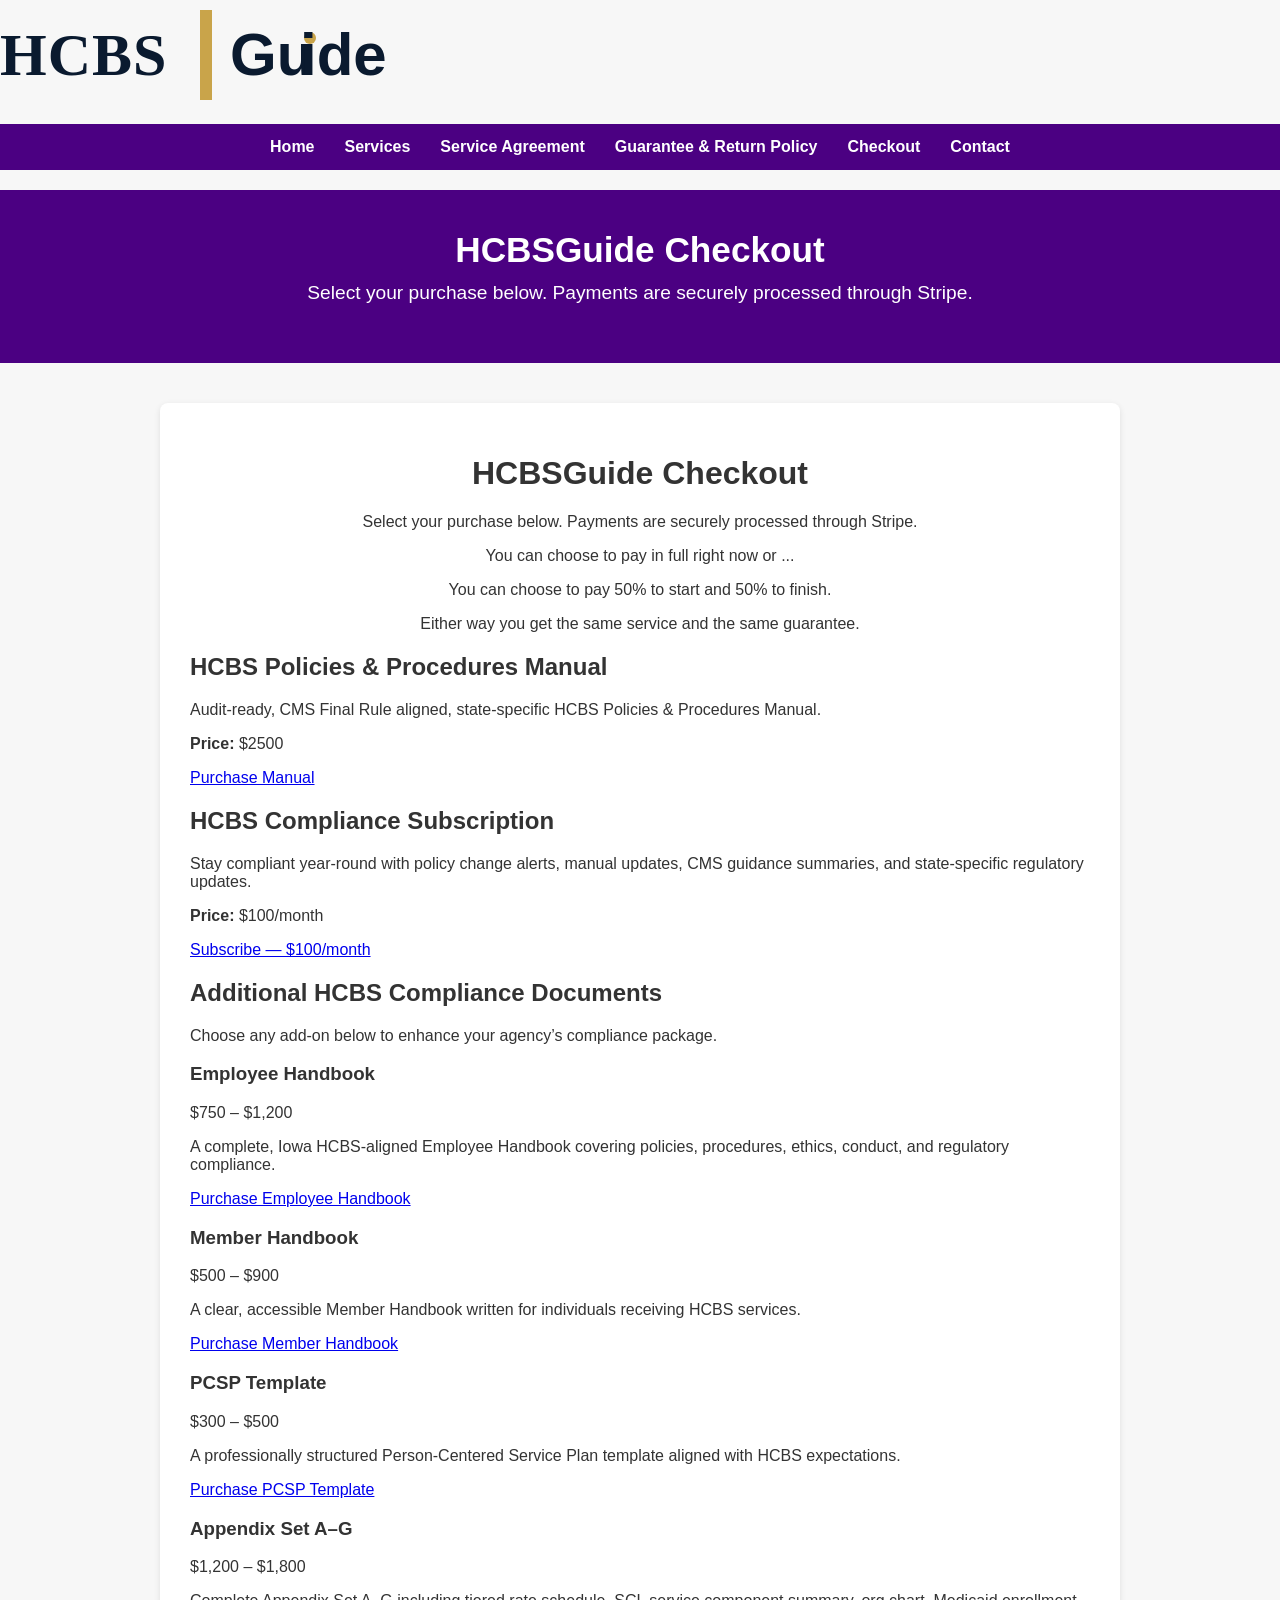
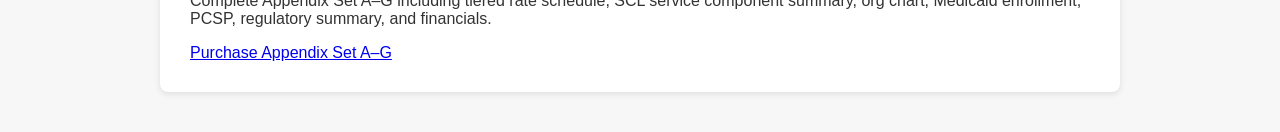
<file: checkout.html>
<!DOCTYPE html>
<html lang="en">
<head>
    <meta charset="UTF-8">
    <meta name="viewport" content="width=device-width, initial-scale=1.0">
   <svg width="600" height="120" viewBox="0 0 600 120" xmlns="http://www.w3.org/2000/svg">
  <!-- Colors -->
  <defs>
    <style>
      .navy { fill: #0A1A2F; }
      .gold { fill: #C9A44A; }
      .serif { font-family: Georgia, serif; font-weight: 700; }
      .sans { font-family: 'Segoe UI', sans-serif; font-weight: 600; }
    </style>
  </defs>

  <!-- HCBS -->
  <text x="0" y="75" class="navy serif" font-size="60" letter-spacing="1">HCBS</text>

  <!-- Full-height thick gold divider -->
  <rect x="200" y="10" width="12" height="90" class="gold" />

  <!-- Guide -->
  <text x="230" y="75" class="navy sans" font-size="60">Gu</text>

  <!-- Gold dot above the i -->
  <circle cx="310" cy="38" r="6" class="gold" />

  <!-- The rest of "ide" -->
  <text x="300" y="75" class="navy sans" font-size="60">ide</text>
</svg>
    <title>HCBS Services – HCBSGuide</title>
    <link rel="stylesheet" href="/styles.css">
</head>

<!-- Navigation Bar -->
<nav style="background-color:#4B0082; padding: 14px 20px; display:flex; justify-content:center; gap:30px; font-weight:600;">
    <a href="/" style="color:white; text-decoration:none;">Home</a>
    <a href="/services" style="color:white; text-decoration:none;">Services</a>
    <a href="/services/service-agreement.html" style="color:white; text-decoration:none;">Service Agreement</a>
    <a href="/return-policy.html" style="color:white; text-decoration:none;">Guarantee & Return Policy</a>
    <a href="/checkout.html" style="color:white; text-decoration:none;">Checkout</a>
    <a href="/#consultation-form" style="color:white; text-decoration:none;">Contact</a>
</nav>
<div style="height:20px;"></div>


    <!-- Purple Hero Banner -->
    <section style="background-color:#4B0082; color:white; padding:40px 20px; text-align:center;">
        <h1 style="margin:0; font-size:2.2em;">HCBSGuide Checkout</h1>
        <p style="margin-top:12px; font-size:1.2em;">
            Select your purchase below. Payments are securely processed through Stripe.
        </p>
    </section>

    <!-- Main Content Card -->
    <div style="max-width:900px; margin:40px auto; padding:30px; background:white; border-radius:8px; box-shadow:0 2px 6px rgba(0,0,0,0.1);">

        <center>
            <h1>HCBSGuide Checkout</h1>
            <p>Select your purchase below. Payments are securely processed through Stripe.</p>
            <p>You can choose to pay in full right now or ...</p>
            <p>You can choose to pay 50% to start and 50% to finish.</p>
            <p>Either way you get the same service and the same guarantee.</p>
        </center>

        <!-- PRODUCT 1 -->
        <section class="product">
            <h2>HCBS Policies & Procedures Manual</h2>
            <p>Audit‑ready, CMS Final Rule aligned, state‑specific HCBS Policies & Procedures Manual.</p>
            <p><strong>Price:</strong> $2500</p>
            <a href="https://buy.stripe.com/5kQ28q2GC8ET9Pm1Dl9oc03" class="btn">Purchase Manual</a>
        </section>

        <!-- PRODUCT 2 -->
        <section class="product">
            <h2>HCBS Compliance Subscription</h2>
            <p>Stay compliant year‑round with policy change alerts, manual updates, CMS guidance summaries, and state‑specific regulatory updates.</p>
            <p><strong>Price:</strong> $100/month</p>
            <a href="https://buy.stripe.com/00wdR86WS5sHd1ygyf9oc04" class="btn">Subscribe — $100/month</a>
        </section>

        <!-- ADD-ONS -->
        <section class="checkout-section">
            <h2 class="checkout-heading">Additional HCBS Compliance Documents</h2>
            <p class="checkout-subheading">Choose any add-on below to enhance your agency’s compliance package.</p>

            <div class="checkout-grid">

                <div class="checkout-card">
                    <h3>Employee Handbook</h3>
                    <p class="price-range">$750 – $1,200</p>
                    <p>A complete, Iowa HCBS‑aligned Employee Handbook covering policies, procedures, ethics, conduct, and regulatory compliance.</p>
                    <a class="checkout-button" href="https://buy.stripe.com/eVqfZgftof3h8Li6XF9oc0b" target="_blank">Purchase Employee Handbook</a>
                </div>

                <div class="checkout-card">
                    <h3>Member Handbook</h3>
                    <p class="price-range">$500 – $900</p>
                    <p>A clear, accessible Member Handbook written for individuals receiving HCBS services.</p>
                    <a class="checkout-button" href="https://buy.stripe.com/9B6bJ06WS4oDd1y95N9oc0c" target="_blank">Purchase Member Handbook</a>
                </div>

                <div class="checkout-card">
                    <h3>PCSP Template</h3>
                    <p class="price-range">$300 – $500</p>
                    <p>A professionally structured Person‑Centered Service Plan template aligned with HCBS expectations.</p>
                    <a class="checkout-button" href="https://buy.stripe.com/00w6oG80W08n9Pmdm39oc0d" target="_blank">Purchase PCSP Template</a>
                </div>

                <div class="checkout-card">
                    <h3>Appendix Set A–G</h3>
                    <p class="price-range">$1,200 – $1,800</p>
                    <p>Complete Appendix Set A–G including tiered rate schedule, SCL service component summary, org chart, Medicaid enrollment, PCSP, regulatory summary, and financials.</p>
                    <a class="checkout-button" href="https://buy.stripe.com/dRm8wOchc6wL9Pm1Dl9oc0e" target="_blank">Purchase Appendix Set A–G</a>
                </div>

            </div>
        </section>

    </div>

</div><!-- END WRAPPER -->

</body>
</html>
</file>
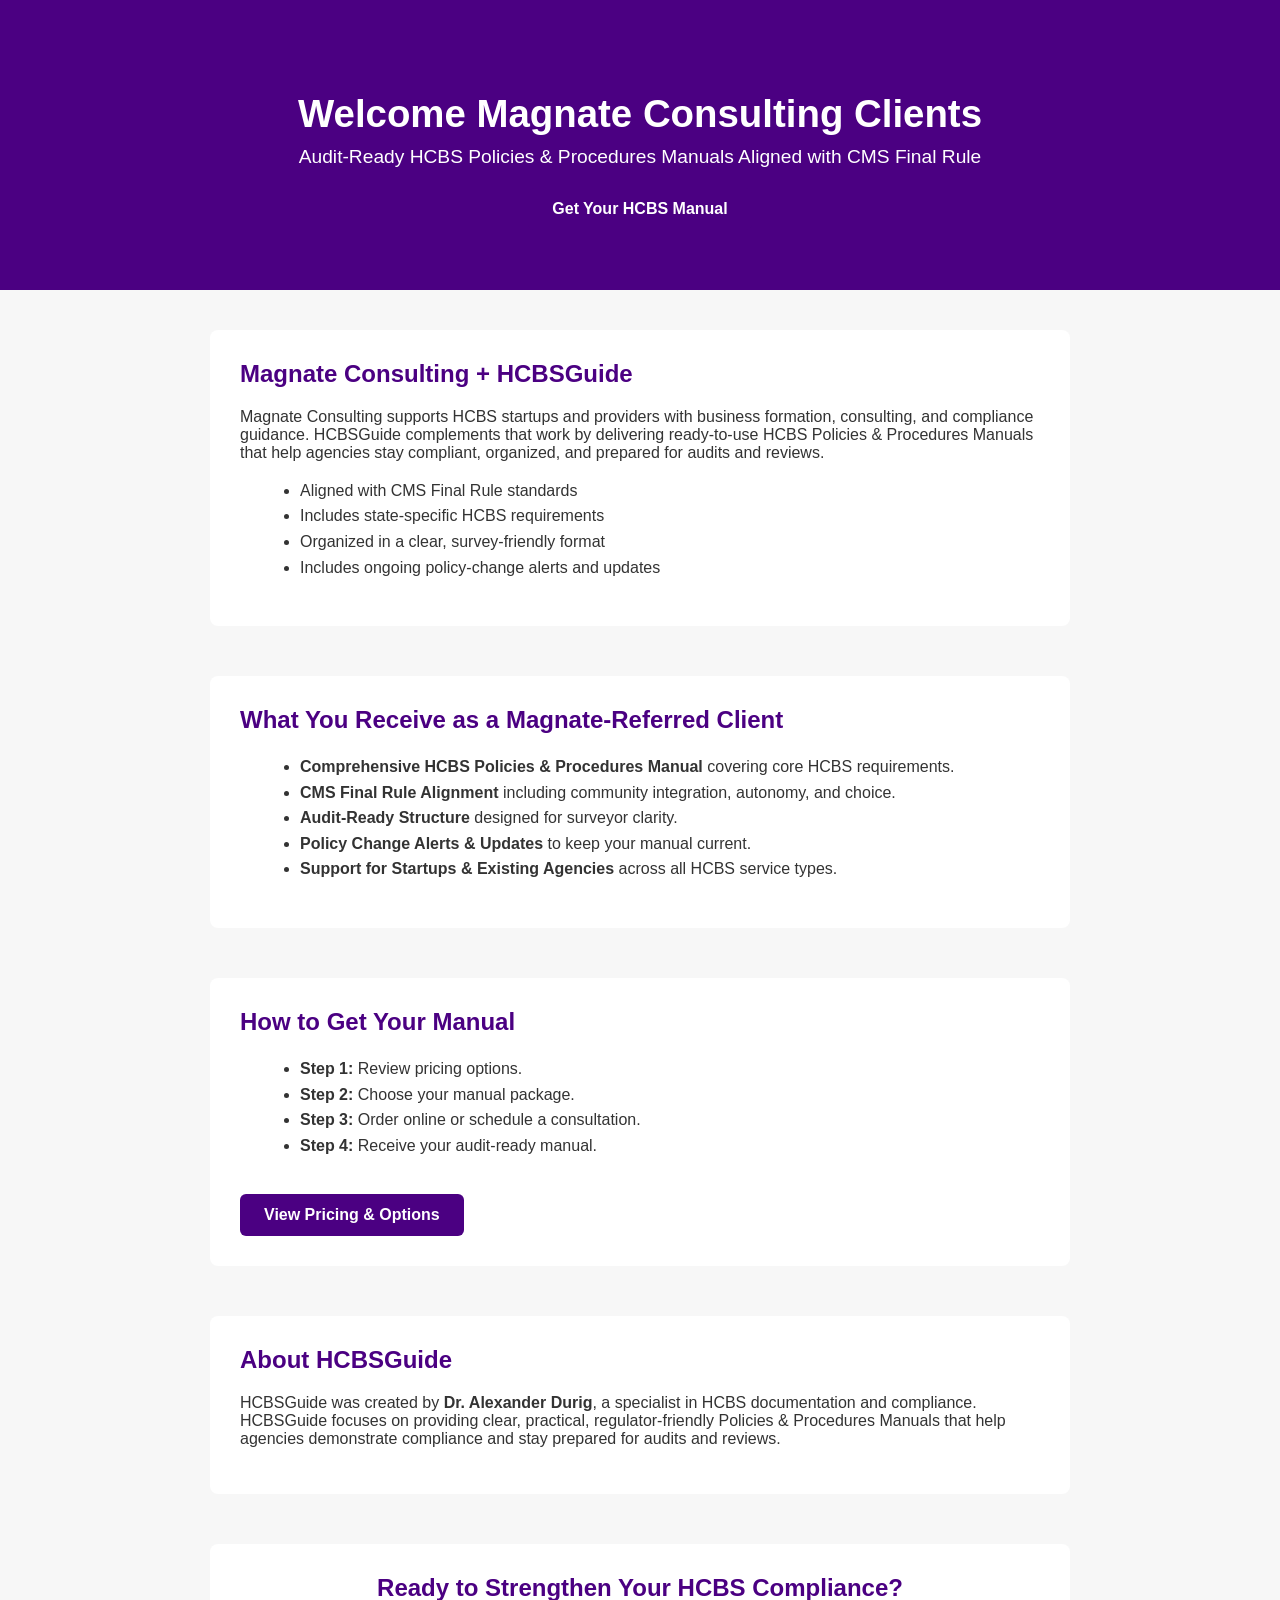
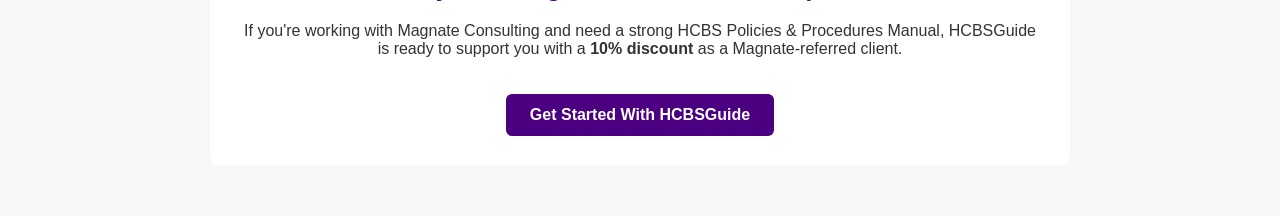
<file: magnate.html>
<!DOCTYPE html>
<html lang="en">
<head>
    <meta charset="UTF-8">
    <meta name="viewport" content="width=device-width, initial-scale=1.0">
    <title>Magnate Consulting Partnership – HCBSGuide</title>
    <link rel="stylesheet" href="/styles.css">
    <style>
        /* Page-specific enhancements */
        .hero {
            background-color: #4B0082;
            color: white;
            padding: 60px 20px;
            text-align: center;
        }
        .container {
            max-width: 900px;
            margin: 40px auto;
            padding: 0 20px;
        }
        h2 {
            color: #4B0082;
            margin-top: 40px;
        }
        .btn {
            display: inline-block;
            background-color: #4B0082;
            color: white;
            padding: 12px 24px;
            border-radius: 6px;
            text-decoration: none;
            font-weight: bold;
            margin-top: 20px;
        }
        .btn:hover {
            background-color: #360061;
        }
        ul {
            margin-left: 20px;
            line-height: 1.6;
        }
        .section {
            margin-bottom: 50px;
        }
    </style>
</head>

<body>

<!-- HERO SECTION -->
<section class="hero">
    <h1 style="font-size: 2.4em; margin-bottom: 10px;">Welcome Magnate Consulting Clients</h1>
    <p style="font-size: 1.2em; max-width: 700px; margin: 0 auto;">
        Audit‑Ready HCBS Policies & Procedures Manuals Aligned with CMS Final Rule
    </p>
    <a href="/pricing" class="btn">Get Your HCBS Manual</a>
</section>

<!-- MAIN CONTENT -->
<div class="container">

    <!-- Partnership Intro -->
    <section class="section">
        <h2>Magnate Consulting + HCBSGuide</h2>
        <p>
            Magnate Consulting supports HCBS startups and providers with business formation, consulting, 
            and compliance guidance. HCBSGuide complements that work by delivering ready‑to‑use HCBS 
            Policies & Procedures Manuals that help agencies stay compliant, organized, and prepared 
            for audits and reviews.
        </p>
        <ul>
            <li>Aligned with CMS Final Rule standards</li>
            <li>Includes state‑specific HCBS requirements</li>
            <li>Organized in a clear, survey‑friendly format</li>
            <li>Includes ongoing policy‑change alerts and updates</li>
        </ul>
    </section>

    <!-- What You Get -->
    <section class="section">
        <h2>What You Receive as a Magnate‑Referred Client</h2>
        <ul>
            <li><strong>Comprehensive HCBS Policies & Procedures Manual</strong> covering core HCBS requirements.</li>
            <li><strong>CMS Final Rule Alignment</strong> including community integration, autonomy, and choice.</li>
            <li><strong>Audit‑Ready Structure</strong> designed for surveyor clarity.</li>
            <li><strong>Policy Change Alerts & Updates</strong> to keep your manual current.</li>
            <li><strong>Support for Startups & Existing Agencies</strong> across all HCBS service types.</li>
        </ul>
    </section>

    <!-- How It Works -->
    <section class="section">
        <h2>How to Get Your Manual</h2>
        <ul>
            <li><strong>Step 1:</strong> Review pricing options.</li>
            <li><strong>Step 2:</strong> Choose your manual package.</li>
            <li><strong>Step 3:</strong> Order online or schedule a consultation.</li>
            <li><strong>Step 4:</strong> Receive your audit‑ready manual.</li>
        </ul>
        <a href="/pricing" class="btn">View Pricing & Options</a>
    </section>

    <!-- About HCBSGuide -->
    <section class="section">
        <h2>About HCBSGuide</h2>
        <p>
            HCBSGuide was created by <strong>Dr. Alexander Durig</strong>, a specialist in HCBS documentation 
            and compliance. HCBSGuide focuses on providing clear, practical, regulator‑friendly Policies & 
            Procedures Manuals that help agencies demonstrate compliance and stay prepared for audits and reviews.
        </p>
    </section>

<!-- Final CTA -->
<section class="section" style="text-align: center;">
    <h2>Ready to Strengthen Your HCBS Compliance?</h2>
    <p>
        If you're working with Magnate Consulting and need a strong HCBS Policies & Procedures Manual, 
        HCBSGuide is ready to support you with a <strong>10% discount</strong> as a Magnate-referred client.
    </p>
    <a href="/pricing" class="btn">Get Started With HCBSGuide</a>
</section>


</div>

</body>
</html>
</file>
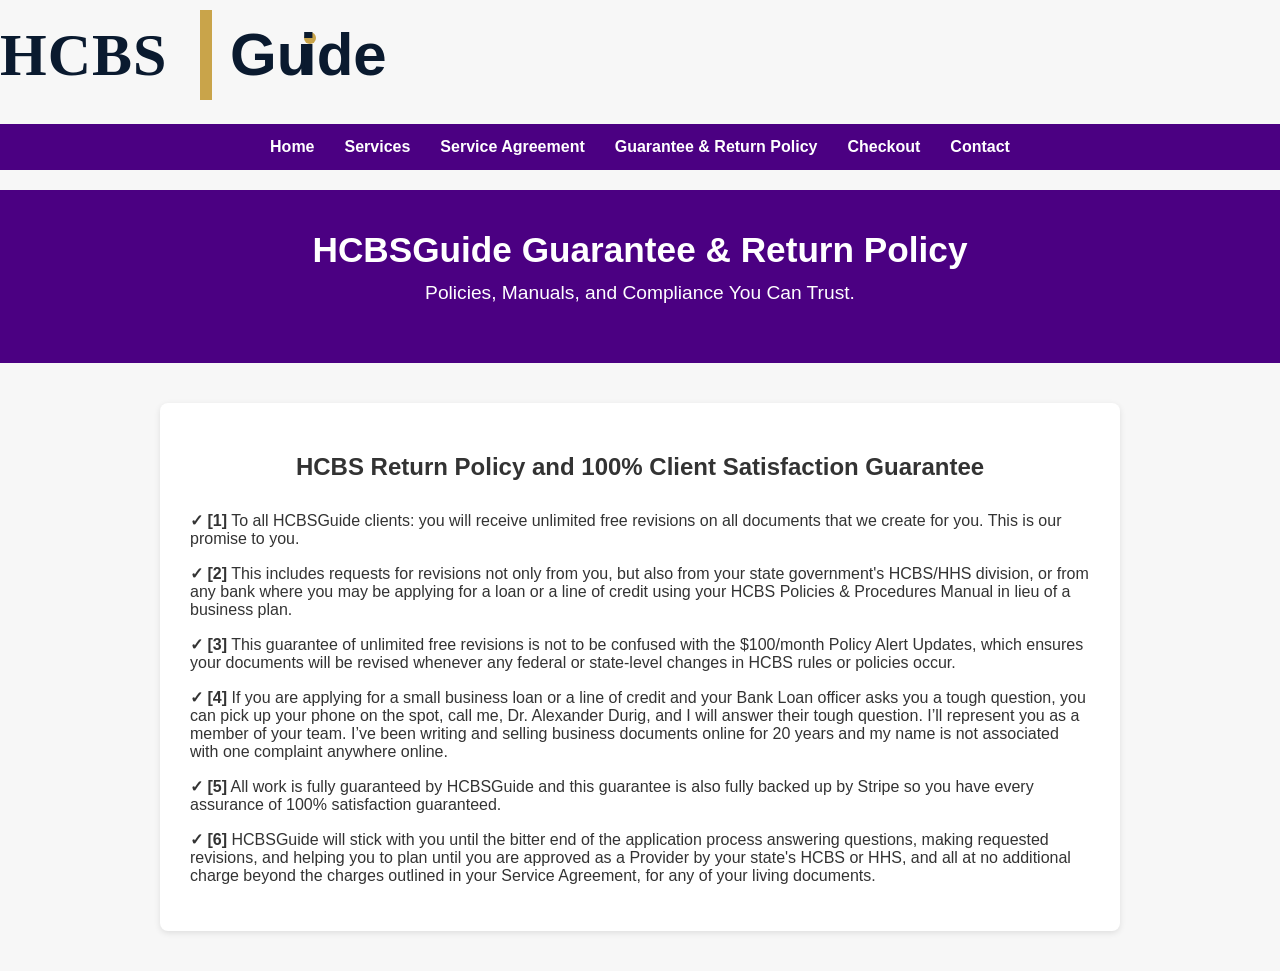
<file: return-policy.html>
<!DOCTYPE html>
<html lang="en">
<head>
    <meta charset="UTF-8">
    <meta name="viewport" content="width=device-width, initial-scale=1.0">
   <svg width="600" height="120" viewBox="0 0 600 120" xmlns="http://www.w3.org/2000/svg">
  <!-- Colors -->
  <defs>
    <style>
      .navy { fill: #0A1A2F; }
      .gold { fill: #C9A44A; }
      .serif { font-family: Georgia, serif; font-weight: 700; }
      .sans { font-family: 'Segoe UI', sans-serif; font-weight: 600; }
    </style>
  </defs>

  <!-- HCBS -->
  <text x="0" y="75" class="navy serif" font-size="60" letter-spacing="1">HCBS</text>

  <!-- Full-height thick gold divider -->
  <rect x="200" y="10" width="12" height="90" class="gold" />

  <!-- Guide -->
  <text x="230" y="75" class="navy sans" font-size="60">Gu</text>

  <!-- Gold dot above the i -->
  <circle cx="310" cy="38" r="6" class="gold" />

  <!-- The rest of "ide" -->
  <text x="300" y="75" class="navy sans" font-size="60">ide</text>
</svg>
    <title>HCBS Services – HCBSGuide</title>
    <link rel="stylesheet" href="/styles.css">
</head>

<!-- Navigation Bar -->
<nav style="background-color:#4B0082; padding: 14px 20px; display:flex; justify-content:center; gap:30px; font-weight:600;">
    <a href="/" style="color:white; text-decoration:none;">Home</a>
    <a href="/services" style="color:white; text-decoration:none;">Services</a>
    <a href="/services/service-agreement.html" style="color:white; text-decoration:none;">Service Agreement</a>
    <a href="/return-policy.html" style="color:white; text-decoration:none;">Guarantee & Return Policy</a>
    <a href="/checkout.html" style="color:white; text-decoration:none;">Checkout</a>
    <a href="/#consultation-form" style="color:white; text-decoration:none;">Contact</a>
</nav>
<div style="height:20px;"></div>


    <!-- Full-width Purple Hero Banner (matches Service Agreement feel) -->
    <section style="background-color:#4B0082; color:white; padding:40px 20px; text-align:center;">
        <div style="max-width:1200px; margin:0 auto;">
            <h1 style="margin:0; font-size:2.2em;">HCBSGuide Guarantee & Return Policy</h1>
            <p style="margin-top:12px; font-size:1.2em;">Policies, Manuals, and Compliance You Can Trust.</p>
        </div>
    </section>

    <!-- Main Content Card -->
    <div style="max-width:900px; margin:40px auto; padding:30px; background:white; border-radius:8px; box-shadow:0 2px 6px rgba(0,0,0,0.1);">

        <h2 style="text-align:center; margin-bottom:30px;">
            HCBS Return Policy and 100% Client Satisfaction Guarantee
        </h2>

        <p><strong>✓ [1]</strong> To all HCBSGuide clients: you will receive unlimited free revisions on all documents that we create for you. This is our promise to you.</p>

        <p><strong>✓ [2]</strong> This includes requests for revisions not only from you, but also from your state government's HCBS/HHS division, or from any bank where you may be applying for a loan or a line of credit using your HCBS Policies & Procedures Manual in lieu of a business plan.</p>

        <p><strong>✓ [3]</strong> This guarantee of unlimited free revisions is not to be confused with the $100/month Policy Alert Updates, which ensures your documents will be revised whenever any federal or state-level changes in HCBS rules or policies occur.</p>

        <p><strong>✓ [4]</strong> If you are applying for a small business loan or a line of credit and your Bank Loan officer asks you a tough question, you can pick up your phone on the spot, call me, Dr. Alexander Durig, and I will answer their tough question. I’ll represent you as a member of your team.
I’ve been writing and selling business documents online for 20 years and my name is not associated with one complaint anywhere online.</p>

        <p><strong>✓ [5]</strong> All work is fully guaranteed by HCBSGuide and this guarantee is also fully backed up by Stripe so you have every assurance of 100% satisfaction guaranteed.</p>

        <p><strong>✓ [6]</strong> HCBSGuide will stick with you until the bitter end of the application process answering questions, making requested revisions, and helping you to plan until you are approved as a Provider by your state's HCBS or HHS, and all at no additional charge beyond the charges outlined in your Service Agreement, for any of your living documents.</p>

    </div>

</body>
</html>
</file>
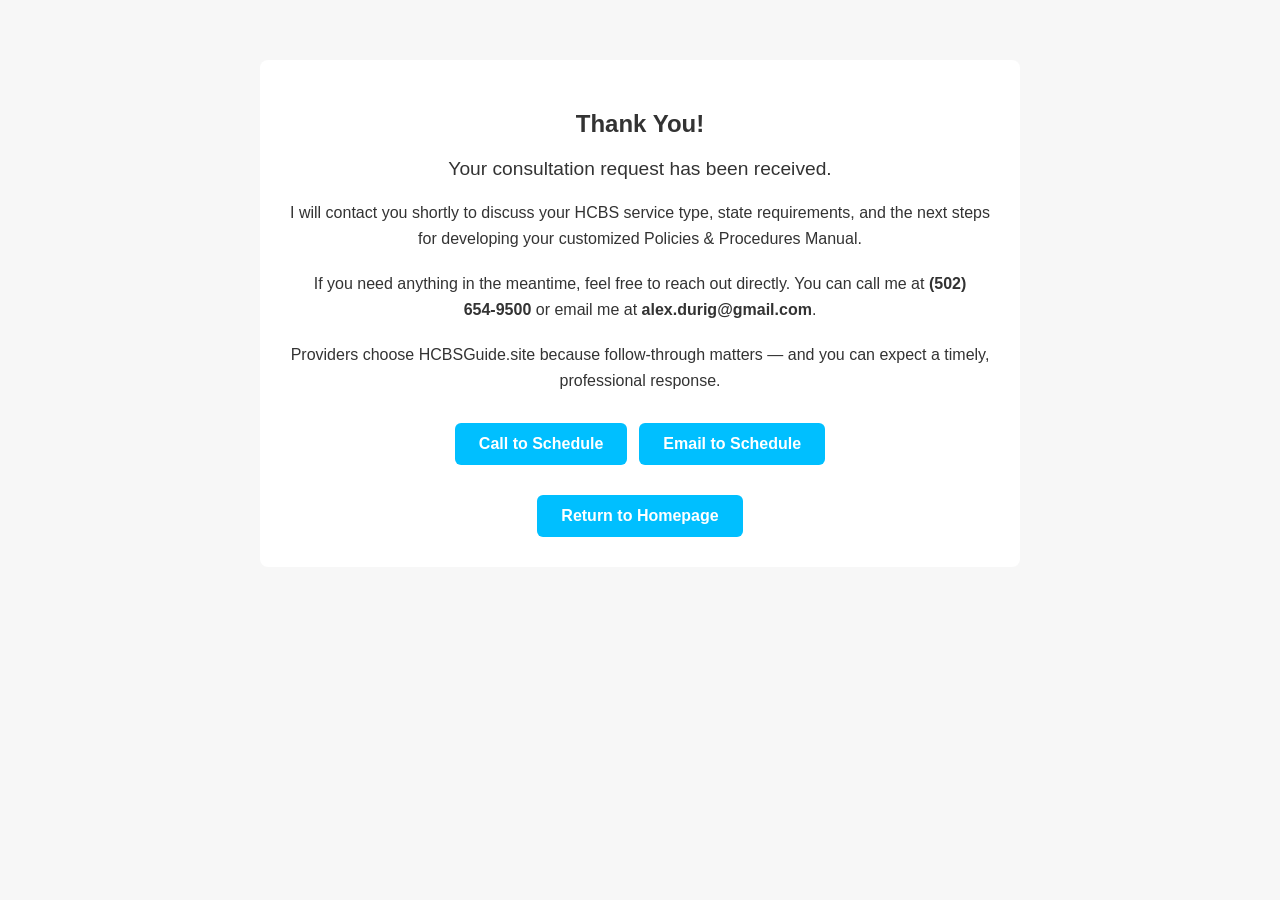
<file: thank-you.html>
<!DOCTYPE html>
<html lang="en">
<head>
    <meta charset="UTF-8">
    <meta name="viewport" content="width=device-width, initial-scale=1.0">
    <title>Thank You – HCBSGuide.site</title>
    <link rel="stylesheet" href="styles.css">
</head>

<body>

    <section class="section" style="max-width: 700px; margin: 60px auto; text-align: center;">
        <h1>Thank You!</h1>
        <p style="font-size: 1.2rem; margin-top: 20px;">
            Your consultation request has been received.
        </p>

<p style="margin-top: 20px; line-height: 1.6;">
    I will contact you shortly to discuss your HCBS service type, state requirements, 
    and the next steps for developing your customized Policies & Procedures Manual.
</p>

<p style="margin-top: 20px; line-height: 1.6;">
    If you need anything in the meantime, feel free to reach out directly. 
    You can call me at <strong>(502) 654‑9500</strong> or email me at 
    <strong>alex.durig@gmail.com</strong>.
</p>

        <p style="margin-top: 20px; line-height: 1.6;">
            Providers choose HCBSGuide.site because follow‑through matters — and you can expect 
            a timely, professional response.
        </p>

<div style="margin-top: 30px; display: flex; gap: 12px; justify-content: center; flex-wrap: wrap;">
    <a href="tel:+15026549500" class="cta-button">Call to Schedule</a>
    <a href="mailto:alex.durig@gmail.com" class="cta-button">Email to Schedule</a>
</div>

        <a href="/" class="cta-button" style="margin-top: 30px; display: inline-block;">
            Return to Homepage
        </a>
    </section>

</body>
</html>
</file>
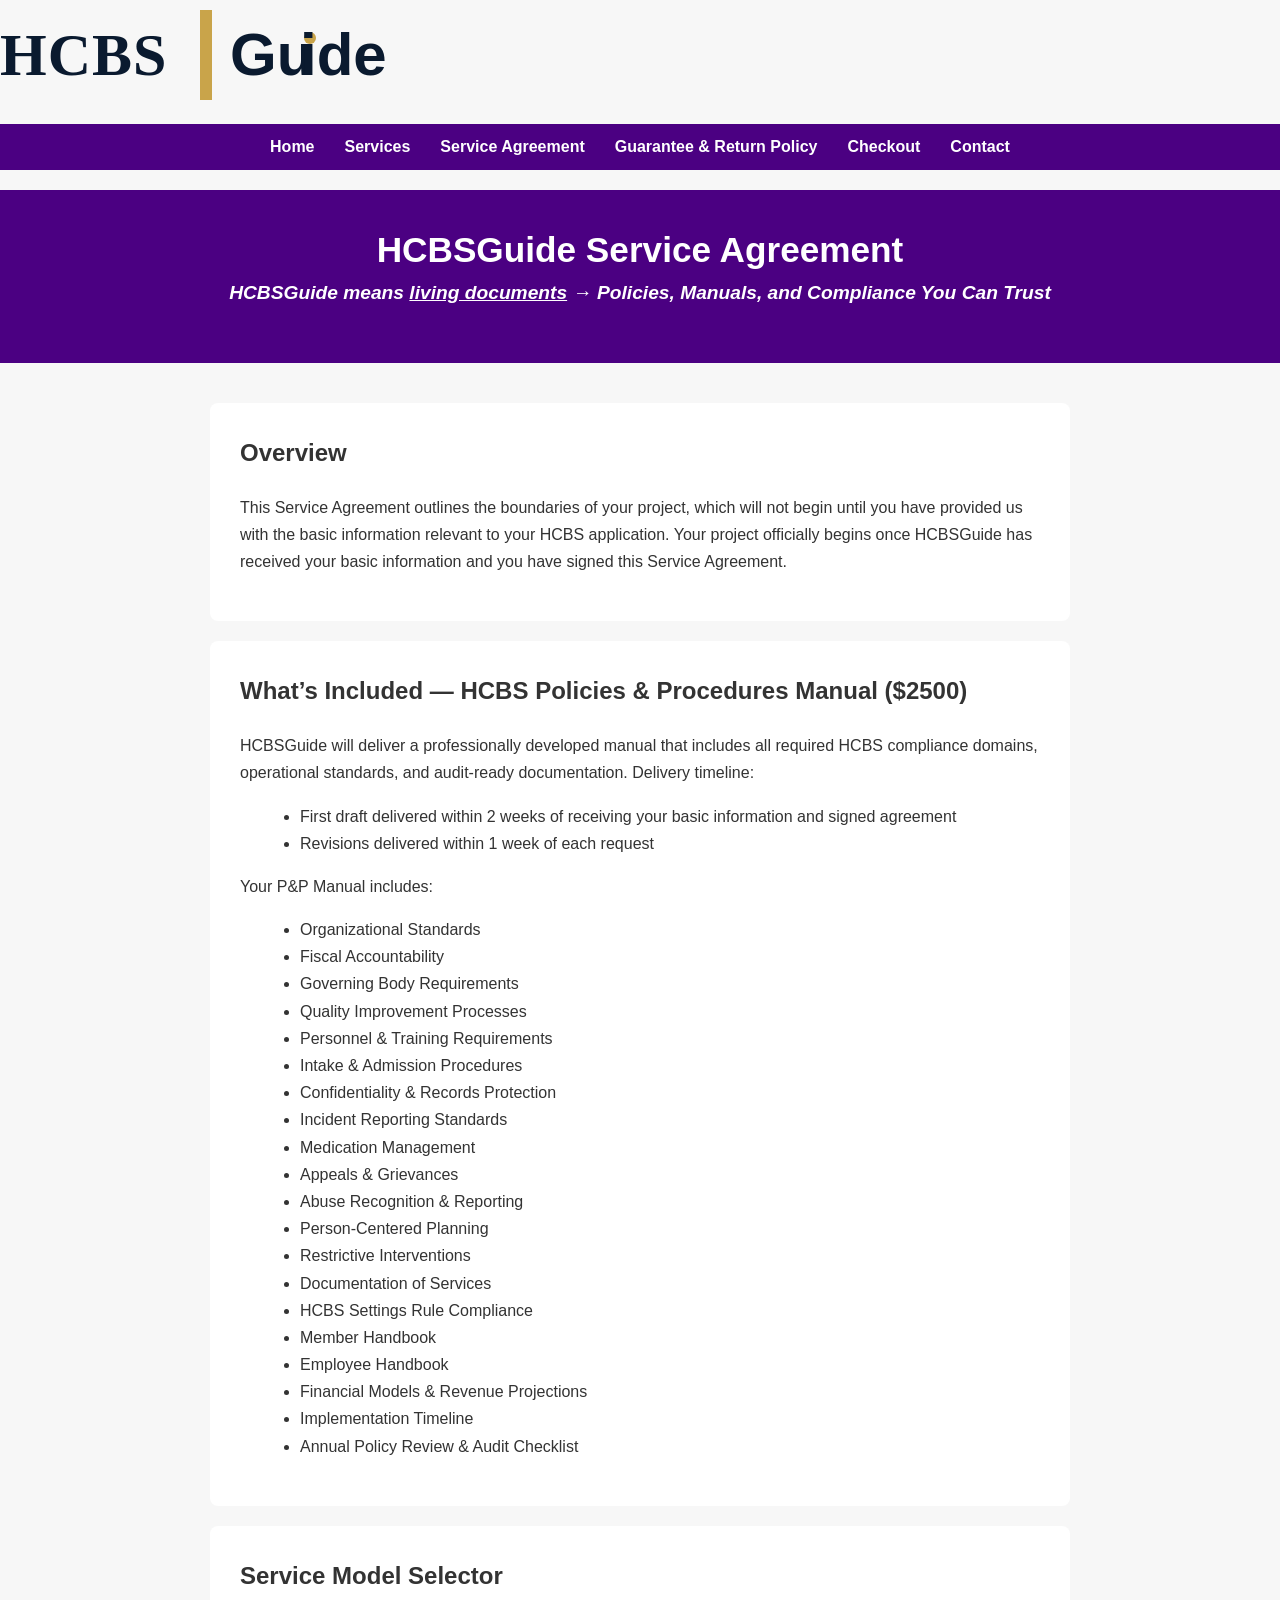
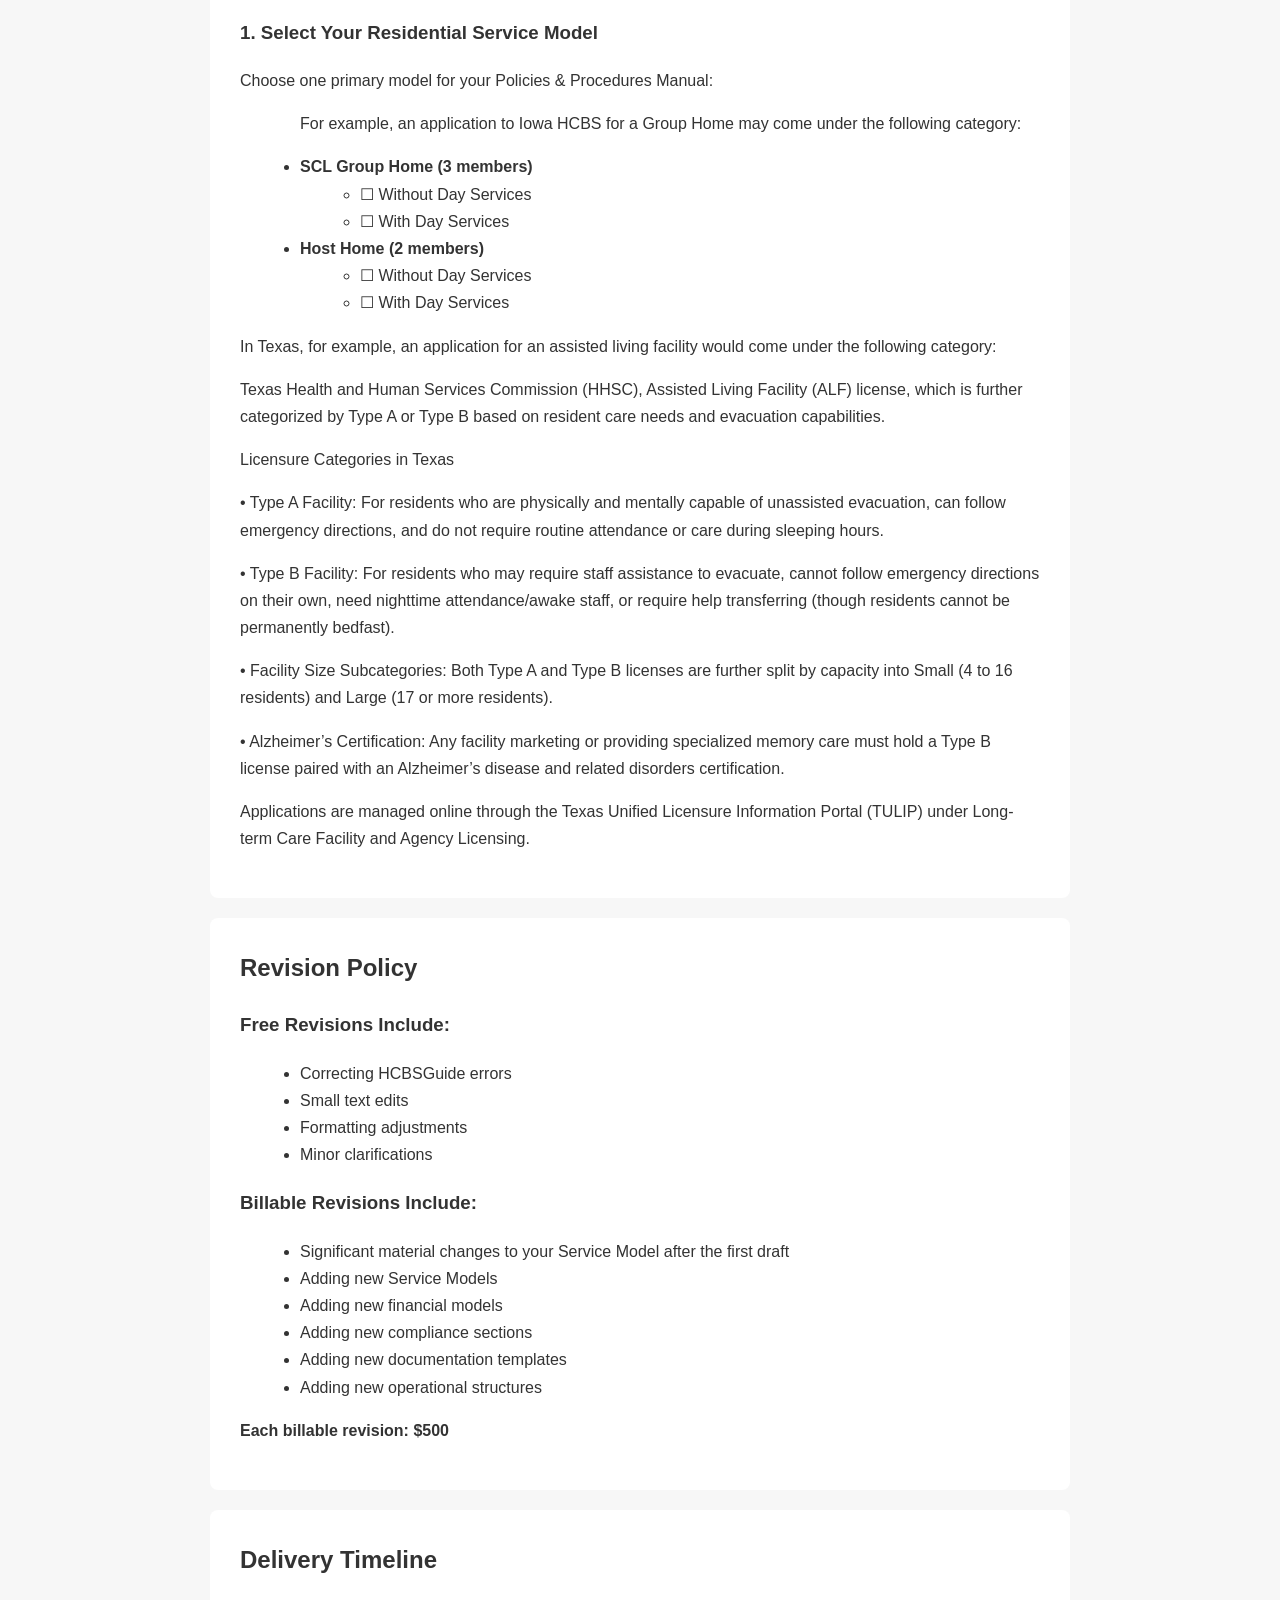
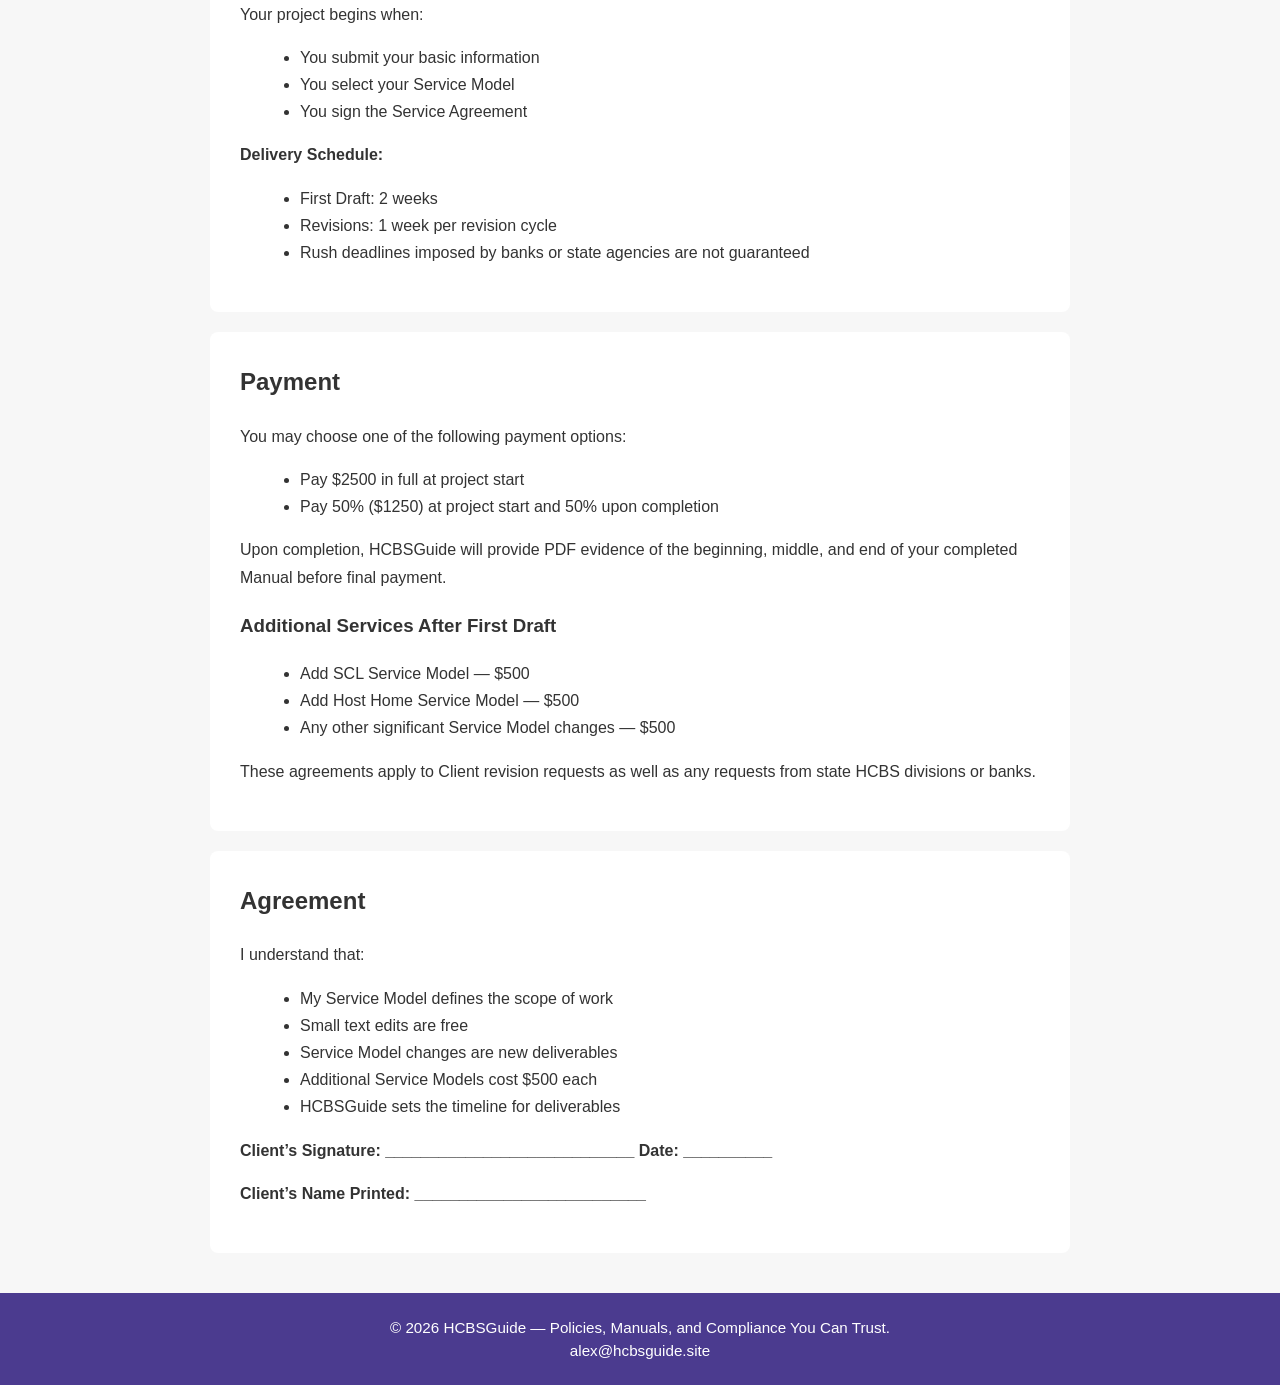
<file: services/service-agreement.html>
<!DOCTYPE html>
<html lang="en">
<head>
    <meta charset="UTF-8">
    <meta name="viewport" content="width=device-width, initial-scale=1.0">
     <svg width="600" height="120" viewBox="0 0 600 120" xmlns="http://www.w3.org/2000/svg">
  <!-- Colors -->
  <defs>
    <style>
      .navy { fill: #0A1A2F; }
      .gold { fill: #C9A44A; }
      .serif { font-family: Georgia, serif; font-weight: 700; }
      .sans { font-family: 'Segoe UI', sans-serif; font-weight: 600; }
    </style>
  </defs>

  <!-- HCBS -->
  <text x="0" y="75" class="navy serif" font-size="60" letter-spacing="1">HCBS</text>

  <!-- Full-height thick gold divider -->
  <rect x="200" y="10" width="12" height="90" class="gold" />

  <!-- Guide -->
  <text x="230" y="75" class="navy sans" font-size="60">Gu</text>

  <!-- Gold dot above the i -->
  <circle cx="310" cy="38" r="6" class="gold" />

  <!-- The rest of "ide" -->
  <text x="300" y="75" class="navy sans" font-size="60">ide</text>
</svg>
    <title>HCBSGuide Custom Service Agreement</title>
    <link rel="stylesheet" href="/styles.css">
</head>

<body>
<!-- Navigation Bar -->
<nav style="background-color:#4B0082; padding: 14px 20px; display:flex; justify-content:center; gap:30px; font-weight:600;">
    <a href="/" style="color:white; text-decoration:none;">Home</a>
    <a href="/services" style="color:white; text-decoration:none;">Services</a>
    <a href="/services/service-agreement.html" style="color:white; text-decoration:none;">Service Agreement</a>
    <a href="/return-policy.html" style="color:white; text-decoration:none;">Guarantee & Return Policy</a>
    <a href="/checkout.html" style="color:white; text-decoration:none;">Checkout</a>
    <a href="/#consultation-form" style="color:white; text-decoration:none;">Contact</a>
</nav>
<div style="height:20px;"></div>

<!-- Purple Hero Banner -->
<section style="background-color: #4B0082; color: white; padding: 40px 20px; text-align: center;">
    <h1 style="margin: 0; font-size: 2.2em;">HCBSGuide Service Agreement</h1>
    <p style="margin-top: 12px; font-size: 1.2em;">
        <i><b>HCBSGuide means <span style="text-decoration: underline;">living documents</span> → Policies, Manuals, and Compliance You Can Trust</b></i>
    </p>
</section>

<main class="content" style="max-width: 900px; margin: 40px auto; line-height: 1.7;">

<section class="section">
    <h2>Overview</h2>
    <p>
        This Service Agreement outlines the boundaries of your project, which will not begin until you have provided us with the basic information relevant to your HCBS application. Your project officially begins once HCBSGuide has received your basic information and you have signed this Service Agreement.
    </p>
</section>

<section class="section">
    <h2>What’s Included — HCBS Policies & Procedures Manual ($2500)</h2>
    <p>
        HCBSGuide will deliver a professionally developed manual that includes all required HCBS compliance domains, operational standards, and audit‑ready documentation. Delivery timeline:
    </p>
    <ul>
        <li>First draft delivered within 2 weeks of receiving your basic information and signed agreement</li>
        <li>Revisions delivered within 1 week of each request</li>
    </ul>

    <p>Your P&P Manual includes:</p>
    <ul>
        <li>Organizational Standards</li>
        <li>Fiscal Accountability</li>
        <li>Governing Body Requirements</li>
        <li>Quality Improvement Processes</li>
        <li>Personnel & Training Requirements</li>
        <li>Intake & Admission Procedures</li>
        <li>Confidentiality & Records Protection</li>
        <li>Incident Reporting Standards</li>
        <li>Medication Management</li>
        <li>Appeals & Grievances</li>
        <li>Abuse Recognition & Reporting</li>
        <li>Person‑Centered Planning</li>
        <li>Restrictive Interventions</li>
        <li>Documentation of Services</li>
        <li>HCBS Settings Rule Compliance</li>
        <li>Member Handbook</li>
        <li>Employee Handbook</li>
        <li>Financial Models & Revenue Projections</li>
        <li>Implementation Timeline</li>
        <li>Annual Policy Review & Audit Checklist</li>
    </ul>
</section>

<section class="section">
    <h2>Service Model Selector</h2>

    <h3>1. Select Your Residential Service Model</h3>
    <p>Choose one primary model for your Policies & Procedures Manual:</p>

    <ul>
        <p>For example, an application to Iowa HCBS for a Group Home may come under the following category:</p>
        <li><b>SCL Group Home (3 members)</b>
            <ul>
                <li>☐ Without Day Services</li>
                <li>☐ With Day Services</li>
            </ul>
        </li>

        <li><b>Host Home (2 members)</b>
            <ul>
                <li>☐ Without Day Services</li>
                <li>☐ With Day Services</li>
            </ul>
        </li>
    </ul>
<p>In Texas, for example, an application for an assisted living facility would come under the following category:</p>
    Texas Health and Human Services Commission (HHSC), Assisted Living Facility (ALF) license, which is further categorized by Type A or Type B based on resident care needs and evacuation capabilities.</p>
<p>
<p></p>Licensure Categories in Texas</p>
<p>
<p>• Type A Facility: For residents who are physically and mentally capable of unassisted evacuation, can follow emergency directions, and do not require routine attendance or care during sleeping hours.</p>
<p>• Type B Facility: For residents who may require staff assistance to evacuate, cannot follow emergency directions on their own, need nighttime attendance/awake staff, or require help transferring (though residents cannot be permanently bedfast).</p>
<p>• Facility Size Subcategories: Both Type A and Type B licenses are further split by capacity into Small (4 to 16 residents) and Large (17 or more residents).</p>
<p>• Alzheimer’s Certification: Any facility marketing or providing specialized memory care must hold a Type B license paired with an Alzheimer’s disease and related disorders certification.</p>
<p>Applications are managed online through the Texas Unified Licensure Information Portal (TULIP) under Long-term Care Facility and Agency Licensing.</p>
  
</section>

<section class="section">
    <h2>Revision Policy</h2>

    <h3>Free Revisions Include:</h3>
    <ul>
        <li>Correcting HCBSGuide errors</li>
        <li>Small text edits</li>
        <li>Formatting adjustments</li>
        <li>Minor clarifications</li>
    </ul>

    <h3>Billable Revisions Include:</h3>
    <ul>
        <li>Significant material changes to your Service Model after the first draft</li>
        <li>Adding new Service Models</li>
        <li>Adding new financial models</li>
        <li>Adding new compliance sections</li>
        <li>Adding new documentation templates</li>
        <li>Adding new operational structures</li>
    </ul>

    <p><b>Each billable revision: $500</b></p>
</section>

<section class="section">
    <h2>Delivery Timeline</h2>
    <p>Your project begins when:</p>
    <ul>
        <li>You submit your basic information</li>
        <li>You select your Service Model</li>
        <li>You sign the Service Agreement</li>
    </ul>

    <p><b>Delivery Schedule:</b></p>
    <ul>
        <li>First Draft: 2 weeks</li>
        <li>Revisions: 1 week per revision cycle</li>
        <li>Rush deadlines imposed by banks or state agencies are not guaranteed</li>
    </ul>
</section>

<section class="section">
    <h2>Payment</h2>
    <p>You may choose one of the following payment options:</p>
    <ul>
        <li>Pay $2500 in full at project start</li>
        <li>Pay 50% ($1250) at project start and 50% upon completion</li>
    </ul>

    <p>
        Upon completion, HCBSGuide will provide PDF evidence of the beginning, middle, and end of your completed Manual before final payment.
    </p>

    <h3>Additional Services After First Draft</h3>
    <ul>
        <li>Add SCL Service Model — $500</li>
        <li>Add Host Home Service Model — $500</li>
        <li>Any other significant Service Model changes — $500</li>
    </ul>

    <p>
        These agreements apply to Client revision requests as well as any requests from state HCBS divisions or banks.
    </p>
</section>

<section class="section">
    <h2>Agreement</h2>
    <p>I understand that:</p>
    <ul>
        <li>My Service Model defines the scope of work</li>
        <li>Small text edits are free</li>
        <li>Service Model changes are new deliverables</li>
        <li>Additional Service Models cost $500 each</li>
        <li>HCBSGuide sets the timeline for deliverables</li>
    </ul>

    <p><b>Client’s Signature: ____________________________ Date: __________</b></p>
    <p><b>Client’s Name Printed: __________________________</b></p>
</section>

</main>

<footer class="footer" style="text-align: center; margin-top: 40px;">
    <p>© 2026 HCBSGuide — Policies, Manuals, and Compliance You Can Trust.</p>
    <p>alex@hcbsguide.site</p>
</footer>

</body>
</html>
</file>
<file: styles.css>
body {
    margin: 0;
    font-family: Arial, sans-serif;
    background: #f7f7f7;
    color: #333;
}

.hero {
    background: #4b0082;
    color: white;
    padding: 60px 20px;
    text-align: center;
}

.hero h1 {
    font-size: 2.5rem;
    margin-bottom: 10px;
}

.subheadline {
    font-size: 1.2rem;
    margin-bottom: 20px;
}

.cta-button {
    background: #00bfff;
    color: white;
    padding: 12px 24px;
    border-radius: 6px;
    text-decoration: none;
    font-weight: bold;
}

.section {
    background: white;
    margin: 20px auto;
    padding: 30px;
    max-width: 800px;
    border-radius: 8px;
}

.section h2 {
    margin-top: 0;
}

ul, ol {
    margin-left: 20px;
}

.note {
    font-style: italic;
    margin-top: 10px;
}

.contact-form {
    display: flex;
    flex-direction: column;
    gap: 10px;
}

.contact-form input,
.contact-form textarea {
    padding: 10px;
    border-radius: 6px;
    border: 1px solid #ccc;
}

.contact-form button {
    background: #4b0082;
    color: white;
    padding: 12px;
    border: none;
    border-radius: 6px;
    font-size: 1rem;
    cursor: pointer;
}

footer {
    text-align: center;
    padding: 20px;
    color: #666;
}
form {
    max-width: 500px;
    margin: 0 auto;
    display: flex;
    flex-direction: column;
    gap: 12px;
}

form input,
form textarea {
    padding: 12px;
    border: 1px solid #ccc;
    border-radius: 6px;
    font-size: 16px;
}

form textarea {
    min-height: 120px;
}

form button {
    background-color: #4b3b8f; /* deep purple */
    color: white;
    padding: 14px;
    border: none;
    border-radius: 6px;
    font-size: 18px;
    cursor: pointer;
    transition: background-color 0.2s ease;
}

form button:hover {
    background-color: #362a6b;
}
.toc-preview {
    columns: 2;
    column-gap: 40px;
    margin-top: 20px;
    margin-bottom: 30px;
}

.toc-preview li {
    margin-bottom: 8px;
}

footer {
    background-color: #4b3b8f; /* your deep purple */
    color: white;
    text-align: center;
    padding: 20px 0;
    margin-top: 40px;
}

footer p {
    margin: 6px 0;
    font-size: 0.95rem;
}
</file>
